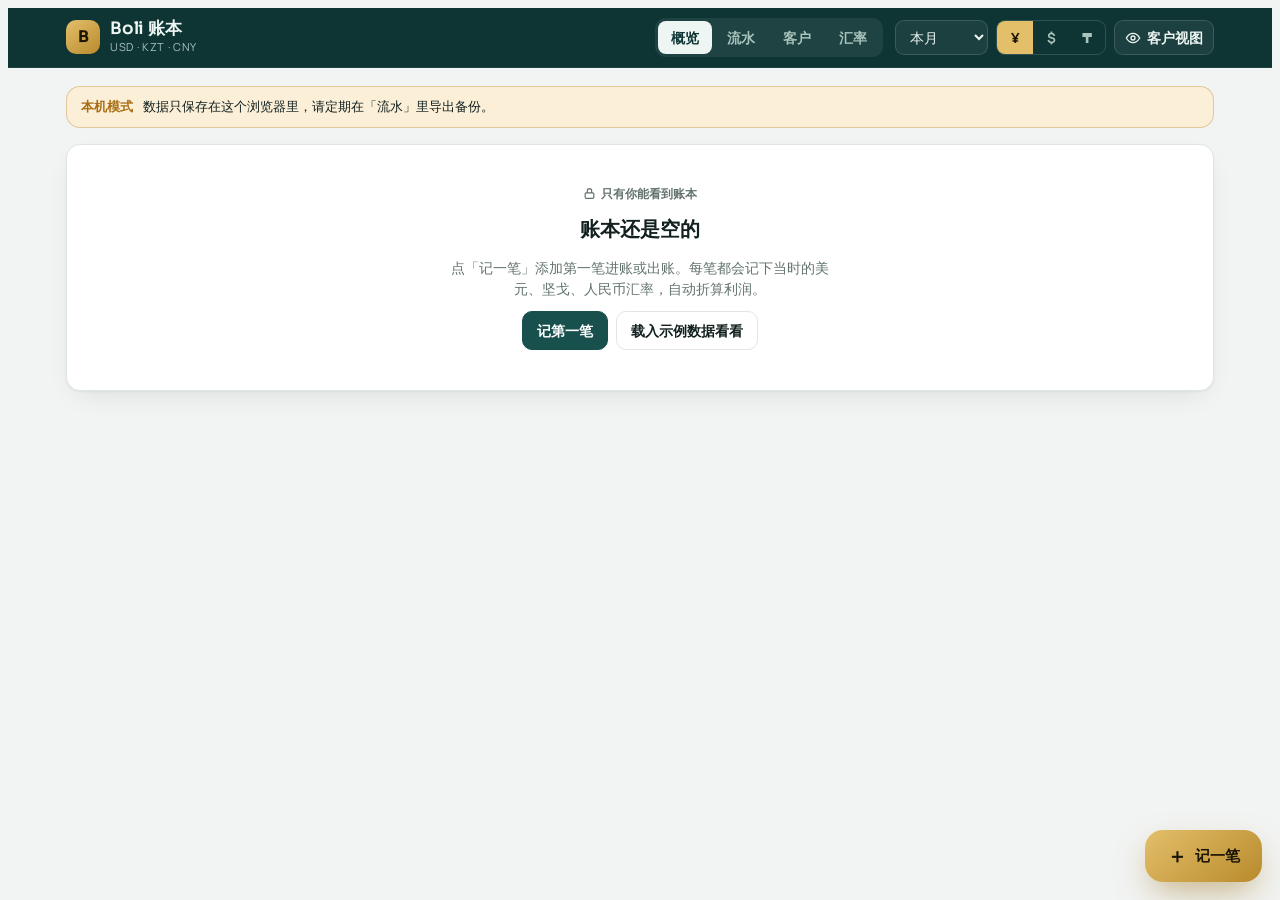
<file: claude-artifact.html>
<title>Boli 账本</title>
<meta name="claude:viewport-fit-sides" content="cover">
<link rel="preconnect" href="https://fonts.googleapis.com">
<link rel="stylesheet" href="https://fonts.googleapis.com/css2?family=Sora:wght@500;600;700&family=Manrope:wght@500;600;700;800&family=JetBrains+Mono:wght@400;500;600;700&display=swap">
<style id="css">
/* Layout: owner sees a ledger app (dark ornamented hero band + light working cards, tabs / bottom nav,
   slide-up entry sheet); everyone else sees a single public rate board built from the rates the owner published. */
:root{
  --bg:#f2f4f3; --panel:#ffffff; --panel-2:#f5f8f7; --line:#e0e6e4; --ink:#12201f; --muted:#63736f;
  --brand:#0e3534; --brand-2:#17504c; --band-ink:#eef6f3; --band-muted:#a9c3bd;
  --gold:#a87a1c; --gold-soft:#f5ead2; --gold-band:#e3bf6a;
  --accent:#17504c; --accent-ink:#ffffff; --accent-soft:#e0eeea;
  --in:#128060; --in-soft:#def3ea; --out:#c0442f; --out-soft:#fbe6e0; --warn:#a86d12; --warn-soft:#fbefd7;
  --usd:#2c7a43; --kzt:#0788ab; --cny:#c83a2a;
  --shadow:0 1px 2px rgba(18,32,31,.05),0 10px 30px -12px rgba(18,32,31,.14);
  --f-disp:"Sora","PingFang SC","Hiragino Sans GB","Microsoft YaHei",system-ui,sans-serif;
  --f-ui:"Manrope","PingFang SC","Hiragino Sans GB","Microsoft YaHei","Noto Sans SC",system-ui,sans-serif;
  --f-num:"JetBrains Mono","SFMono-Regular",Menlo,Consolas,monospace;
  --r:14px;
}
@media (prefers-color-scheme: dark){:root:not([data-theme="light"]){
  --bg:#0a1111; --panel:#111b1b; --panel-2:#162222; --line:#233231; --ink:#e7efed; --muted:#95a7a3;
  --brand:#0b2524; --brand-2:#12403c; --band-ink:#eef6f3; --band-muted:#94b3ac;
  --gold:#e2b95c; --gold-soft:#33291a; --gold-band:#e8c472;
  --accent:#5fc6b0; --accent-ink:#082120; --accent-soft:#183531;
  --in:#4fd0a0; --in-soft:#143528; --out:#f2836d; --out-soft:#3b211c; --warn:#e8b45a; --warn-soft:#382d18;
  --usd:#7fcf93; --kzt:#4fc8e8; --cny:#f38878;
  --shadow:0 1px 2px rgba(0,0,0,.35),0 10px 30px -12px rgba(0,0,0,.5); color-scheme:dark}}
:root[data-theme="dark"]{
  --bg:#0a1111; --panel:#111b1b; --panel-2:#162222; --line:#233231; --ink:#e7efed; --muted:#95a7a3;
  --brand:#0b2524; --brand-2:#12403c; --band-ink:#eef6f3; --band-muted:#94b3ac;
  --gold:#e2b95c; --gold-soft:#33291a; --gold-band:#e8c472;
  --accent:#5fc6b0; --accent-ink:#082120; --accent-soft:#183531;
  --in:#4fd0a0; --in-soft:#143528; --out:#f2836d; --out-soft:#3b211c; --warn:#e8b45a; --warn-soft:#382d18;
  --usd:#7fcf93; --kzt:#4fc8e8; --cny:#f38878;
  --shadow:0 1px 2px rgba(0,0,0,.35),0 10px 30px -12px rgba(0,0,0,.5); color-scheme:dark}

*{box-sizing:border-box}
[hidden]{display:none!important}
body{background:var(--bg);color:var(--ink);font-family:var(--f-ui);font-size:14px;line-height:1.5;-webkit-font-smoothing:antialiased}
button,input,select,textarea{font:inherit;color:inherit}
h1,h2,h3{font-family:var(--f-disp);text-wrap:balance}
.num{font-family:var(--f-num);font-variant-numeric:tabular-nums;letter-spacing:-.02em}
:focus-visible{outline:2px solid var(--gold);outline-offset:2px}
body::before{content:"";position:fixed;inset:0 0 auto;height:env(safe-area-inset-top,0px);z-index:10;background:var(--brand)}
.wrap{max-width:1180px;margin:0 auto;padding-left:max(16px,env(safe-area-inset-left,0px));padding-right:max(16px,env(safe-area-inset-right,0px))}

/* ornament: a quiet koshkar-muiz (ram's horn) tile on the dark bands */
.ornament{background-color:var(--brand);background-image:
  radial-gradient(120% 140% at 100% 0%,rgba(227,191,106,.16),transparent 55%),
  radial-gradient(90% 120% at 0% 100%,rgba(95,198,176,.14),transparent 60%),
  url("data:image/svg+xml,%3Csvg xmlns='http://www.w3.org/2000/svg' width='64' height='64' viewBox='0 0 64 64'%3E%3Cg fill='none' stroke='%23ffffff' stroke-opacity='.055' stroke-width='2' stroke-linecap='round'%3E%3Cpath d='M32 40V28c0-8-6-12-11-10-4 2-4 8 0 9 3 1 5-1 4-3'/%3E%3Cpath d='M32 28c0-8 6-12 11-10 4 2 4 8 0 9-3 1-5-1-4-3'/%3E%3Cpath d='M32 40c-4 6-10 8-14 6M32 40c4 6 10 8 14 6'/%3E%3C/g%3E%3C/svg%3E");
  color:var(--band-ink)}

/* top bar */
.top{position:sticky;top:env(safe-area-inset-top,0px);z-index:9;background:var(--brand);color:var(--band-ink);border-bottom:1px solid rgba(255,255,255,.08)}
.top-in{display:flex;gap:12px;align-items:center;flex-wrap:wrap;padding-block:10px}
.brand{display:flex;align-items:center;gap:10px;margin-right:auto;min-width:0}
.mark{width:34px;height:34px;border-radius:10px;background:linear-gradient(140deg,var(--gold-band),#b98a2c);color:#1d1606;display:grid;place-items:center;font-family:var(--f-disp);font-size:16px;font-weight:700;flex:none}
.brand b{font-family:var(--f-disp);font-size:17px;font-weight:600;letter-spacing:-.01em;display:block;line-height:1.2}
.brand small{display:block;font-size:11px;color:var(--band-muted);letter-spacing:.06em}
.tabs{display:flex;gap:2px;background:rgba(255,255,255,.07);border-radius:11px;padding:3px}
.tabs button{border:0;background:none;padding:6px 13px;border-radius:8px;cursor:pointer;color:var(--band-muted);font-weight:700}
.tabs button:hover{color:var(--band-ink)}
.tabs button[aria-selected="true"]{background:var(--band-ink);color:var(--brand)}
.ctrls{display:flex;gap:8px;align-items:center;flex-wrap:wrap}
.top select,.top input{border:1px solid rgba(255,255,255,.14);background:rgba(255,255,255,.06);color:var(--band-ink);border-radius:9px;padding:6px 10px;min-height:34px}
.top select option{color:#111;background:#fff}
.seg{display:inline-flex;border:1px solid rgba(255,255,255,.14);border-radius:9px;overflow:hidden}
.seg button{border:0;background:none;padding:6px 10px;cursor:pointer;color:var(--band-muted);font-weight:700;min-width:36px}
.seg button[aria-pressed="true"]{background:var(--gold-band);color:#1d1606}
.iconbtn{border:1px solid rgba(255,255,255,.14);background:rgba(255,255,255,.06);color:var(--band-ink);border-radius:9px;min-height:34px;padding:6px 10px;cursor:pointer;font-weight:700;display:inline-flex;gap:6px;align-items:center}
.iconbtn svg{width:16px;height:16px}

/* main */
main.wrap{padding-block:18px 120px;display:grid;gap:16px}
.banner{display:flex;gap:10px;align-items:center;flex-wrap:wrap;background:var(--warn-soft);border:1px solid color-mix(in srgb,var(--warn) 30%,transparent);padding:10px 14px;border-radius:var(--r);font-size:13px}
.banner b{color:var(--warn)}
.banner.info{background:var(--accent-soft);border-color:color-mix(in srgb,var(--accent) 30%,transparent)}
.banner.info b{color:var(--accent)}
.card{background:var(--panel);border:1px solid var(--line);border-radius:var(--r);padding:18px;min-width:0;box-shadow:var(--shadow)}
.card h2{margin:0 0 14px;font-size:15px;font-weight:600;display:flex;align-items:center;gap:8px;justify-content:space-between;flex-wrap:wrap}
.card h2 .hint{font-family:var(--f-ui);font-weight:500;font-size:12px;color:var(--muted)}
.eyebrow{font-size:11px;font-weight:800;letter-spacing:.12em;text-transform:uppercase;color:var(--muted)}
.grid{display:grid;gap:16px}
.g-2{grid-template-columns:minmax(0,1.6fr) minmax(0,1fr)}
.g-3{grid-template-columns:repeat(3,minmax(0,1fr))}
@media (max-width:900px){.g-2,.g-3{grid-template-columns:minmax(0,1fr)}}

/* dashboard hero */
.hero{border-radius:20px;padding:22px;display:grid;grid-template-columns:minmax(0,1.2fr) minmax(0,1fr);gap:22px;box-shadow:var(--shadow);overflow:hidden}
@media (max-width:820px){.hero{grid-template-columns:minmax(0,1fr);padding:18px}}
.hero .eyebrow{color:var(--band-muted)}
.hero .big{font-family:var(--f-num);font-variant-numeric:tabular-nums;font-weight:600;font-size:clamp(30px,5vw,46px);line-height:1.05;letter-spacing:-.03em;margin:6px 0 8px;overflow-wrap:anywhere}
.hero .sub{color:var(--band-muted);font-size:13px;display:flex;gap:8px 14px;flex-wrap:wrap}
.hero .sub b{color:var(--gold-band);font-weight:700}
.hstats{display:grid;grid-template-columns:repeat(2,minmax(0,1fr));gap:10px;align-content:center}
.hstat{background:rgba(255,255,255,.06);border:1px solid rgba(255,255,255,.08);border-radius:12px;padding:12px;min-width:0}
.hstat small{display:block;font-size:11px;color:var(--band-muted);font-weight:700;letter-spacing:.04em}
.hstat .v{font-family:var(--f-num);font-variant-numeric:tabular-nums;font-weight:600;font-size:clamp(15px,2vw,19px);overflow-wrap:anywhere}
.hstat .v.in{color:#7fe0b8} .hstat .v.out{color:#ffa595}
.hstat .t{font-size:11px;color:var(--band-muted)}
.spark{display:block;width:100%;height:56px;margin-top:6px}

.chip{display:inline-flex;align-items:center;gap:4px;font-size:11px;font-weight:800;padding:2px 8px;border-radius:999px;letter-spacing:.03em;white-space:nowrap}
.c-USD{color:var(--usd);background:color-mix(in srgb,var(--usd) 13%,transparent)}
.c-KZT{color:var(--kzt);background:color-mix(in srgb,var(--kzt) 13%,transparent)}
.c-CNY{color:var(--cny);background:color-mix(in srgb,var(--cny) 13%,transparent)}
.st-pending{color:var(--warn);background:var(--warn-soft)}
.t-in{color:var(--in);background:var(--in-soft)} .t-out{color:var(--out);background:var(--out-soft)} .t-fx{color:var(--gold);background:var(--gold-soft)}

.bal{display:grid;gap:10px}
.bal-row{display:grid;grid-template-columns:auto minmax(0,1fr) auto;gap:12px;align-items:center;padding:11px 12px;border-radius:12px;background:var(--panel-2)}
.bal-row .sym{width:36px;height:36px;border-radius:10px;display:grid;place-items:center;font-weight:700;font-size:17px}
.bal-row .amt{font-family:var(--f-num);font-variant-numeric:tabular-nums;font-weight:600;font-size:16px;text-align:right;white-space:nowrap}
.bal-row .nm{font-size:12px;color:var(--muted)}
.bal-row.total{background:var(--gold-soft)}
.bal-row.total .sym{background:var(--gold);color:var(--panel)}

.hbar{display:grid;gap:10px}
.hbar-row{display:grid;grid-template-columns:minmax(0,7.5em) minmax(0,1fr) auto;gap:10px;align-items:center;font-size:13px}
.hbar-row .lab{overflow:hidden;text-overflow:ellipsis;white-space:nowrap}
.hbar-track{height:8px;border-radius:6px;background:var(--panel-2);overflow:hidden}
.hbar-fill{height:100%;border-radius:6px}
.empty-note{color:var(--muted);font-size:13px;padding:8px 0}
.chart-wrap{overflow-x:auto}
.chart-wrap svg{display:block;width:100%;min-width:520px;height:auto}
.legend{display:flex;gap:14px;font-size:12px;color:var(--muted);flex-wrap:wrap;margin-top:6px}
.legend i{display:inline-block;width:10px;height:10px;border-radius:3px;margin-right:5px;vertical-align:-1px}

/* ledger */
.filters{display:flex;flex-wrap:wrap;gap:8px;align-items:center}
.filters .grow{flex:1 1 200px;min-width:0}
.pill{border:1px solid var(--line);background:var(--panel-2);border-radius:9px;padding:7px 10px;min-height:36px}
.sumbar{display:flex;flex-wrap:wrap;gap:8px 20px;font-size:13px;color:var(--muted);padding:11px 14px;background:var(--panel-2);border-radius:11px}
.sumbar b{font-family:var(--f-num);font-weight:600;color:var(--ink)}
.rows{display:grid}
.row{display:grid;grid-template-columns:92px minmax(0,1fr) auto auto;gap:12px;align-items:center;padding:12px 6px;border-bottom:1px solid var(--line);cursor:pointer;border-radius:8px}
.row:hover{background:var(--panel-2)}
.row:last-child{border-bottom:0}
.row .d{font-family:var(--f-num);font-size:12px;color:var(--muted)}
.row .who{min-width:0}
.row .who b{display:block;white-space:nowrap;overflow:hidden;text-overflow:ellipsis;font-weight:800}
.row .who span{font-size:12px;color:var(--muted);display:flex;gap:6px;flex-wrap:wrap;align-items:center}
.row .amt{text-align:right;font-family:var(--f-num);font-variant-numeric:tabular-nums;font-weight:600;white-space:nowrap}
.row .amt small{display:block;font-weight:400;font-size:11px;color:var(--muted)}
.row .conv{text-align:right;font-family:var(--f-num);font-size:13px;color:var(--muted);white-space:nowrap;min-width:96px}
.pos{color:var(--in)} .neg{color:var(--out)}
@media (max-width:620px){.row{grid-template-columns:minmax(0,1fr) auto}.row .d{grid-column:1/-1;margin-bottom:-6px}.row .conv{display:none}}

/* clients */
.clients{display:grid;grid-template-columns:repeat(auto-fill,minmax(270px,1fr));gap:14px}
.client{display:grid;gap:12px;cursor:pointer;transition:border-color .15s,transform .15s}
.client:hover{border-color:var(--gold);transform:translateY(-1px)}
.client .hd{display:flex;gap:10px;align-items:center}
.avatar{width:40px;height:40px;border-radius:12px;display:grid;place-items:center;font-family:var(--f-disp);font-weight:700;background:var(--accent-soft);color:var(--accent);flex:none}
.client .hd b{font-size:15px;display:block;overflow:hidden;text-overflow:ellipsis;white-space:nowrap}
.client .hd span{font-size:12px;color:var(--muted)}
.client .figs{display:grid;grid-template-columns:repeat(3,minmax(0,1fr));gap:6px}
.client .figs div{background:var(--panel-2);border-radius:9px;padding:7px 9px;min-width:0}
.client .figs small{display:block;font-size:11px;color:var(--muted)}
.client .figs .num{font-size:13px;font-weight:600;overflow-wrap:anywhere}
.margin-bar{height:6px;border-radius:4px;background:var(--out-soft);overflow:hidden}
.margin-bar i{display:block;height:100%;background:var(--in)}
.client .ft{display:flex;justify-content:space-between;align-items:center;gap:8px;font-size:12px;color:var(--muted)}

/* buttons */
.btn{border:1px solid var(--line);background:var(--panel);border-radius:10px;padding:8px 14px;cursor:pointer;font-weight:800;min-height:38px;display:inline-flex;align-items:center;gap:6px;justify-content:center}
.btn:hover{border-color:var(--accent)}
.btn.primary{background:var(--accent);color:var(--accent-ink);border-color:var(--accent)}
.btn.gold{background:var(--gold);color:var(--panel);border-color:var(--gold)}
.btn.danger{color:var(--out);border-color:color-mix(in srgb,var(--out) 40%,transparent)}
.btn.danger.armed{background:var(--out);color:#fff}
.btn.ghost{border-color:transparent;background:none;box-shadow:none}
.btn[disabled]{opacity:.5;cursor:not-allowed}
.fab{position:fixed;right:calc(18px + env(safe-area-inset-right,0px));bottom:calc(18px + env(safe-area-inset-bottom,0px));z-index:8;border:0;border-radius:18px;padding:15px 22px;background:linear-gradient(140deg,var(--gold-band),#b98a2c);color:#1d1606;font-weight:800;font-size:15px;box-shadow:0 14px 34px -8px rgba(152,110,24,.55);cursor:pointer;display:flex;gap:8px;align-items:center}
.bnav{display:none;position:fixed;left:0;right:0;bottom:0;z-index:8;background:var(--panel);border-top:1px solid var(--line);grid-template-columns:repeat(4,1fr);padding-bottom:env(safe-area-inset-bottom,0px);padding-left:env(safe-area-inset-left,0px);padding-right:env(safe-area-inset-right,0px)}
.bnav button{border:0;background:none;padding:10px 0 12px;font-weight:800;font-size:11px;color:var(--muted);display:grid;gap:3px;justify-items:center;cursor:pointer}
.bnav button svg{width:21px;height:21px}
.bnav button[aria-selected="true"]{color:var(--accent)}
@media (max-width:760px){.tabs{display:none}.bnav{display:grid}.fab{bottom:calc(80px + env(safe-area-inset-bottom,0px))}main.wrap{padding-bottom:170px}.hide-sm{display:none}}

/* sheet */
.scrim{position:fixed;inset:0;background:rgba(6,16,15,.5);z-index:20;display:grid;place-items:end center;backdrop-filter:blur(2px)}
@media (min-width:761px){.scrim{place-items:center}}
.sheet{background:var(--panel);width:min(660px,100%);max-height:92vh;overflow:auto;border-radius:22px 22px 0 0;padding:18px max(16px,env(safe-area-inset-right,0px)) calc(18px + env(safe-area-inset-bottom,0px)) max(16px,env(safe-area-inset-left,0px));display:grid;gap:14px}
@media (min-width:761px){.sheet{border-radius:22px;padding:24px}}
.sheet h3{margin:0;font-size:19px;display:flex;justify-content:space-between;align-items:center}
.fgrid{display:grid;grid-template-columns:repeat(2,minmax(0,1fr));gap:12px}
.fgrid .full{grid-column:1/-1}
@media (max-width:460px){.fgrid{grid-template-columns:minmax(0,1fr)}}
.field{display:grid;gap:5px;min-width:0}
.field label{font-size:12px;font-weight:800;color:var(--muted);letter-spacing:.02em}
.field input,.field select,.field textarea{border:1px solid var(--line);background:var(--panel-2);border-radius:10px;padding:10px 12px;width:100%;min-width:0}
.field input.big{font-family:var(--f-num);font-size:21px;font-weight:600}
.typeseg{display:grid;grid-template-columns:repeat(3,1fr);gap:6px;background:var(--panel-2);padding:4px;border-radius:13px}
.typeseg button{border:0;background:none;border-radius:10px;padding:10px;font-weight:800;cursor:pointer;color:var(--muted)}
.typeseg button[data-t="in"][aria-pressed="true"]{background:var(--in);color:#fff}
.typeseg button[data-t="out"][aria-pressed="true"]{background:var(--out);color:#fff}
.typeseg button[data-t="fx"][aria-pressed="true"]{background:var(--gold);color:var(--panel)}
.curseg{display:grid;grid-template-columns:repeat(3,1fr);gap:6px}
.curseg button{border:1px solid var(--line);background:var(--panel-2);border-radius:10px;padding:9px 6px;font-weight:700;cursor:pointer}
.curseg button[aria-pressed="true"]{border-color:var(--ink);background:var(--panel);box-shadow:inset 0 0 0 1px var(--ink)}
.curseg button[disabled]{opacity:.35;cursor:not-allowed}
.calc{background:var(--panel-2);border:1px dashed var(--line);border-radius:12px;padding:12px 14px;display:grid;gap:6px;font-size:13px}
.calc .r{display:flex;justify-content:space-between;gap:10px;flex-wrap:wrap}
.calc .r b{font-family:var(--f-num);font-weight:600}
.calc .hl{font-size:15px}
.sheet-actions{display:flex;gap:8px;justify-content:space-between;flex-wrap:wrap}
.sheet-actions .right{display:flex;gap:8px;margin-left:auto}
.err{color:var(--out);font-size:13px}

/* rates admin */
.pubgrid{display:grid;grid-template-columns:repeat(auto-fit,minmax(220px,1fr));gap:12px}
.pubpair{border:1px solid var(--line);border-radius:12px;padding:12px;display:grid;gap:8px;background:var(--panel-2)}
.pubpair .top-row{display:flex;justify-content:space-between;align-items:center;gap:8px}
.pubpair input.rate{border:1px solid var(--line);background:var(--panel);border-radius:9px;padding:9px 11px;font-family:var(--f-num);font-size:19px;font-weight:600;width:100%}
.pubpair .field input{background:var(--panel)}
.pubpair .meta{font-size:12px;color:var(--muted);display:flex;justify-content:space-between;gap:8px;flex-wrap:wrap}
.spread-pos{color:var(--in);font-weight:800} .spread-neg{color:var(--out);font-weight:800}
.toggle{display:inline-flex;gap:6px;align-items:center;font-size:12px;font-weight:700;color:var(--muted);cursor:pointer}
.rate-big{display:grid;grid-template-columns:repeat(auto-fit,minmax(200px,1fr));gap:12px}
.rate-box{background:var(--panel-2);border-radius:12px;padding:12px;display:grid;gap:6px}
.rate-box label{font-size:12px;font-weight:800;color:var(--muted)}
.rate-box input{border:1px solid var(--line);background:var(--panel);border-radius:9px;padding:9px 11px;font-family:var(--f-num);font-size:19px;font-weight:600;width:100%}
.matrix{width:100%;border-collapse:collapse;font-size:13px}
.matrix th,.matrix td{padding:9px 10px;border-bottom:1px solid var(--line);text-align:right;white-space:nowrap}
.matrix th{font-size:12px;color:var(--muted);font-weight:800}
.matrix th:first-child,.matrix td:first-child{text-align:left}
.matrix td{font-family:var(--f-num)}
.table-wrap{overflow-x:auto}
.lock{display:inline-flex;align-items:center;gap:5px;font-size:12px;font-weight:700;color:var(--muted)}
.lock svg{width:13px;height:13px}

.toast{position:fixed;left:50%;transform:translateX(-50%);bottom:calc(96px + env(safe-area-inset-bottom,0px));background:var(--ink);color:var(--bg);padding:10px 16px;border-radius:11px;font-weight:800;z-index:30;font-size:13px;max-width:calc(100% - 32px)}
.loading{padding:60px 0;text-align:center;color:var(--muted)}
.emptystate{text-align:center;padding:40px 16px;display:grid;gap:12px;justify-items:center}
.emptystate h3{margin:0;font-size:20px}
.emptystate p{margin:0;color:var(--muted);max-width:44ch}

/* ===== public rate board ===== */
.pub-hero{margin-top:calc(-1 * env(safe-area-inset-top,0px));padding-top:calc(env(safe-area-inset-top,0px) + 28px);padding-bottom:84px}
.pub-hero .wrap{display:grid;gap:18px;max-width:880px}
.pub-head{display:flex;gap:12px;align-items:center;justify-content:space-between;flex-wrap:wrap}
.pub-head .brand b{font-size:19px}
.langs{display:inline-flex;border:1px solid rgba(255,255,255,.18);border-radius:10px;overflow:hidden}
.langs button{border:0;background:none;color:var(--band-muted);padding:6px 12px;font-weight:800;cursor:pointer}
.langs button[aria-pressed="true"]{background:var(--band-ink);color:var(--brand)}
.pub-title{display:grid;gap:6px}
.pub-title h1{margin:0;font-size:clamp(28px,6vw,44px);font-weight:600;letter-spacing:-.02em;line-height:1.1}
.pub-title p{margin:0;color:var(--band-muted)}
.pub-title .stamp{display:inline-flex;gap:8px;align-items:center;font-family:var(--f-num);font-size:13px;color:var(--gold-band)}
.pub-title .stamp i{width:8px;height:8px;border-radius:50%;background:var(--gold-band);box-shadow:0 0 0 4px rgba(227,191,106,.2)}
.pub-body{max-width:880px;margin:-60px auto 0;padding-left:max(16px,env(safe-area-inset-left,0px));padding-right:max(16px,env(safe-area-inset-right,0px));padding-bottom:40px;display:grid;gap:16px;position:relative}
.board{display:grid;gap:12px;grid-template-columns:repeat(auto-fit,minmax(240px,1fr))}
.quote{background:var(--panel);border:1px solid var(--line);border-radius:18px;padding:18px;box-shadow:var(--shadow);display:grid;gap:10px;min-width:0}
.quote .pair{display:flex;align-items:center;gap:8px;font-weight:800;font-size:13px}
.quote .pair .arrow{color:var(--muted)}
.quote .val{font-family:var(--f-num);font-variant-numeric:tabular-nums;font-size:clamp(28px,5vw,36px);font-weight:600;letter-spacing:-.03em;line-height:1;overflow-wrap:anywhere}
.quote .val small{font-size:15px;color:var(--muted);font-weight:500;margin-left:6px;letter-spacing:0}
.quote .inv{font-size:12px;color:var(--muted);font-family:var(--f-num)}
.quote .bs{display:grid;grid-template-columns:1fr 1fr;gap:8px}
.quote .bs div{background:var(--panel-2);border-radius:10px;padding:8px 10px}
.quote .bs small{display:block;font-size:11px;color:var(--muted);font-weight:800;letter-spacing:.04em}
.quote .bs b{font-family:var(--f-num);font-size:18px;font-weight:600}
.conv-card{display:grid;gap:14px}
.conv-row{display:grid;grid-template-columns:minmax(0,1fr) auto;gap:8px}
.conv-row input{border:1px solid var(--line);background:var(--panel-2);border-radius:12px;padding:12px 14px;font-family:var(--f-num);font-size:24px;font-weight:600;width:100%;min-width:0}
.conv-row select{border:1px solid var(--line);background:var(--panel-2);border-radius:12px;padding:0 12px;font-weight:800}
.conv-out{display:grid;gap:8px}
.conv-out div{display:flex;justify-content:space-between;gap:10px;align-items:baseline;padding:12px 14px;border-radius:12px;background:var(--panel-2);flex-wrap:wrap}
.conv-out b{font-family:var(--f-num);font-size:20px;font-weight:600;overflow-wrap:anywhere}
.notice{background:var(--gold-soft);border-radius:14px;padding:14px 16px;white-space:pre-wrap}
.contact{display:flex;gap:10px;align-items:center;justify-content:space-between;flex-wrap:wrap}
.contact .val{font-family:var(--f-num);font-weight:600;font-size:16px;user-select:all}
.disclaimer{color:var(--muted);font-size:12px;text-align:center}
.preview-bar{position:sticky;top:env(safe-area-inset-top,0px);z-index:9;background:var(--gold-band);color:#1d1606;font-weight:800;font-size:13px}
.preview-bar .wrap{display:flex;gap:10px;align-items:center;justify-content:space-between;padding-block:8px;flex-wrap:wrap}
@media (prefers-reduced-motion:no-preference){.sheet{animation:up .22s ease-out}@keyframes up{from{transform:translateY(24px);opacity:.4}}.quote,.hero{animation:fade .35s ease-out}@keyframes fade{from{opacity:.6;transform:translateY(4px)}}}
</style>
<div id="root"><div class="loading">正在打开… / Загрузка…</div></div>
<script type="application/json" id="pub">{"company":"Boli","contact":"","notice":"","updated":"","published":false,"pairs":[{"b":"USD","q":"KZT","r":505,"buy":"","sell":"","on":true},{"b":"USD","q":"CNY","r":7.1,"buy":"","sell":"","on":true},{"b":"CNY","q":"KZT","r":71,"buy":"","sell":"","on":true}]}</script>
<script id="app">
(function(){
"use strict";
const CURS=["CNY","USD","KZT"];
const SYM={CNY:"¥",USD:"$",KZT:"₸"};
const CNAME={CNY:"人民币",USD:"美元",KZT:"坚戈"};
const CATS={in:["货款","服务费","佣金","退款","其他收入"],out:["采购成本","运费物流","关税清关","佣金提成","工资","房租办公","银行手续费","其他支出"],fx:["换汇"]};
const DEFAULT_SETTINGS={rates:{CNY:7.10,KZT:505},updated:""};
const SKELETON_HEAD='<!doctype html><html><head><meta charset=utf8><meta name=viewport content="width=device-width,initial-scale=1,viewport-fit=cover"><style>:root{color-scheme:light;box-sizing:border-box;padding-top:env(safe-area-inset-top,0px);padding-bottom:env(safe-area-inset-bottom,0px)}html{scroll-padding-top:env(safe-area-inset-top,0px)}body{margin:0;padding:0;font:14px -apple-system,BlinkMacSystemFont,sans-serif;background:#fff;color:#000}img{max-width:100%}[hidden]:not([hidden=until-found i]){display:none!important}</style></head><body>';

let PUB;try{PUB=JSON.parse(document.getElementById("pub").textContent)}catch(e){PUB={company:"Boli",pairs:[],published:false}}
const S={role:"loading",mode:"loading",txns:new Map(),clients:new Map(),settings:{...DEFAULT_SETTINGS,rates:{...DEFAULT_SETTINGS.rates}},
  view:"dash",disp:"CNY",period:"month",from:"",to:"",lf:{q:"",type:"",cur:"",client:"",cat:"",status:""},ready:{t:false,c:false,s:false},stale:false,
  preview:false,lang:"zh",draft:null,canPublish:false};
let db=null,downloads=null,artifactApi=null;

/* ---------- utils ---------- */
const $=s=>document.querySelector(s);
const esc=v=>String(v??"").replace(/[&<>"']/g,c=>({"&":"&amp;","<":"&lt;",">":"&gt;",'"':"&quot;","'":"&#39;"}[c]));
const pad=n=>String(n).padStart(2,"0");
const isoD=x=>x.getFullYear()+"-"+pad(x.getMonth()+1)+"-"+pad(x.getDate());
const today=()=>isoD(new Date());
const num=v=>{const n=parseFloat(String(v??"").replace(/[,\s]/g,""));return isFinite(n)?n:0};
function fmt(n,cur,opts={}){
  const dec=opts.dec??(cur==="KZT"?0:2);
  const s=Math.abs(n).toLocaleString("en-US",{minimumFractionDigits:dec,maximumFractionDigits:dec});
  return (n<0?"−":(opts.plus&&n>0?"+":""))+(cur?SYM[cur]:"")+s;
}
function compact(n,cur){
  const a=Math.abs(n);let v=n,u="";
  if(a>=1e8){v=n/1e8;u="亿"}else if(a>=1e4){v=n/1e4;u="万"}
  return (n<0?"−":"")+SYM[cur]+Math.abs(v).toLocaleString("en-US",{maximumFractionDigits:u?2:0})+u;
}
const rfmt=(n,d=4)=>(+n).toLocaleString("en-US",{maximumFractionDigits:d});
function sig(n){const a=Math.abs(n);return rfmt(n,a>=100?2:a>=1?4:a>=0.01?5:7)}
function plain(n){const a=Math.abs(n);return String(+n.toFixed(a>=100?2:a>=1?4:a>=0.01?5:7))}
function toast(msg){const t=document.createElement("div");t.className="toast";t.textContent=msg;document.body.appendChild(t);setTimeout(()=>t.remove(),2400)}
function uid(){return Date.now().toString(36)+Math.random().toString(36).slice(2,8)}
const ICON={
  eye:'<svg viewBox="0 0 24 24" width="16" height="16" fill="none" stroke="currentColor" stroke-width="2"><path d="M2 12s4-7 10-7 10 7 10 7-4 7-10 7S2 12 2 12z"/><circle cx="12" cy="12" r="3"/></svg>',
  lock:'<svg viewBox="0 0 24 24" fill="none" stroke="currentColor" stroke-width="2.2"><rect x="4" y="11" width="16" height="10" rx="2"/><path d="M8 11V7a4 4 0 0 1 8 0v4"/></svg>',
  dash:'<svg viewBox="0 0 24 24" fill="none" stroke="currentColor" stroke-width="2"><path d="M4 20V10M10 20V4M16 20v-7M22 20H2"/></svg>',
  ledger:'<svg viewBox="0 0 24 24" fill="none" stroke="currentColor" stroke-width="2"><path d="M8 6h13M8 12h13M8 18h13M3 6h.01M3 12h.01M3 18h.01"/></svg>',
  clients:'<svg viewBox="0 0 24 24" fill="none" stroke="currentColor" stroke-width="2"><circle cx="9" cy="8" r="4"/><path d="M2 21c0-4 3-6 7-6s7 2 7 6M17 11a3 3 0 1 0 0-6M22 21c0-3-2-5-5-5.5"/></svg>',
  rates:'<svg viewBox="0 0 24 24" fill="none" stroke="currentColor" stroke-width="2"><path d="M4 8h14l-4-4M20 16H6l4 4"/></svg>'
};

/* rates on a transaction are "units per 1 USD" */
function rateOf(rates,c){return c==="USD"?1:num(rates&&rates[c])||num(S.settings.rates[c])||1}
function conv(amount,from,to,rates){return amount/rateOf(rates,from)*rateOf(rates,to)}
function crossRate(rates,a,b){return rateOf(rates,b)/rateOf(rates,a)}
function txValue(t,D){
  const r=t.rates,a=num(t.amount),f=num(t.fee);
  if(t.type==="in") return {inc:conv(a-f,t.currency,D,r),exp:0,fx:0};
  if(t.type==="out") return {inc:0,exp:conv(a+f,t.currency,D,r),fx:0};
  return {inc:0,exp:0,fx:conv(num(t.toAmount),t.toCurrency,D,r)-conv(a+f,t.currency,D,r)};
}

/* ---------- storage (owner only) ---------- */
const LS_KEY="boli-ledger-v1";
function lsLoad(){try{const raw=localStorage.getItem(LS_KEY);if(!raw)return;const o=JSON.parse(raw);
  (o.txns||[]).forEach(t=>S.txns.set(t.id,t));(o.clients||[]).forEach(c=>S.clients.set(c.id,c));if(o.settings)S.settings=o.settings}catch(e){}}
function lsSave(){try{localStorage.setItem(LS_KEY,JSON.stringify({txns:[...S.txns.values()],clients:[...S.clients.values()],settings:S.settings}))}catch(e){}}
function strip(o){const c={...o};delete c.id;return c}
async function saveTxn(t){if(!t.id)t.id=db?db.collection("txns").doc().id:uid();if(db){await db.collection("txns").doc(t.id).set(strip(t))}else{S.txns.set(t.id,t);lsSave();render()}}
async function delTxn(id){if(db){await db.collection("txns").doc(id).delete()}else{S.txns.delete(id);lsSave();render()}}
async function saveClient(c){if(!c.id)c.id=db?db.collection("clients").doc().id:uid();if(db){await db.collection("clients").doc(c.id).set(strip(c))}else{S.clients.set(c.id,c);lsSave();render()}}
async function delClient(id){if(db){await db.collection("clients").doc(id).delete()}else{S.clients.delete(id);lsSave();render()}}
async function saveSettings(){if(db){await db.doc("settings/main").set(S.settings)}else{lsSave();render()}}
function dbErr(e){toast(e&&e.code==="quota_exceeded"?"存储已满，请删除部分旧记录后再试":e&&e.code==="invalid_argument"?"你没有修改这个账本的权限":"保存失败，请稍后重试")}

/* ---------- boot: decide who is viewing ---------- */
function localStorageHas(k){try{return localStorage.getItem(k)!==null}catch(e){return false}}
function savePrefs(){try{localStorage.setItem("boli-prefs",JSON.stringify({disp:S.disp,period:S.period,view:S.view,lang:S.lang}))}catch(e){}}
async function boot(){
  const hadPrefs=localStorageHas("boli-prefs");
  try{const p=localStorage.getItem("boli-prefs");if(p){const o=JSON.parse(p);if(CURS.includes(o.disp))S.disp=o.disp;if(o.period)S.period=o.period;if(o.view)S.view=o.view;if(o.lang)S.lang=o.lang}}catch(e){}
  if(!hadPrefs&&/^(ru|kk|ky|uz|be|uk)/i.test(navigator.language||""))S.lang="ru";
  const h=location.hash.slice(1);if(["dash","ledger","clients","rates"].includes(h))S.view=h;
  const hasClaude=!!(window.claude&&typeof window.claude.use==="function");
  if(!hasClaude){S.role="owner";S.mode="local";lsLoad();S.ready={t:true,c:true,s:true};render();return}
  let user=null;try{user=await claude.use("user")}catch(e){}
  let owner=false;try{owner=user?!!(await user.isOwner()):false}catch(e){}
  if(!owner){S.role="client";render();return}
  S.role="owner";
  try{[db,downloads,artifactApi]=await Promise.all([claude.use("db"),claude.use("downloads").catch(()=>null),claude.use("artifact").catch(()=>null)])}catch(e){}
  S.canPublish=!!artifactApi;
  if(!db){S.mode="local";lsLoad();S.ready={t:true,c:true,s:true};render();return}
  S.mode="db";render();
  const timer=setTimeout(()=>{S.stale=true;S.ready={t:true,c:true,s:true};render()},10000);
  const done=()=>{if(S.ready.t&&S.ready.c&&S.ready.s){clearTimeout(timer);S.stale=false}render()};
  db.collection("txns").onSnapshot(snap=>{S.txns=new Map(snap.docs.map(d=>[d.id,{id:d.id,...d.data()}]));if(!snap.metadata.fromCache)S.ready.t=true;done()},()=>{S.ready.t=true;done()});
  db.collection("clients").onSnapshot(snap=>{S.clients=new Map(snap.docs.map(d=>[d.id,{id:d.id,...d.data()}]));if(!snap.metadata.fromCache)S.ready.c=true;done()},()=>{S.ready.c=true;done()});
  db.doc("settings/main").onSnapshot(s=>{if(s.exists){const d=s.data();S.settings={...DEFAULT_SETTINGS,...d,rates:{...DEFAULT_SETTINGS.rates,...(d.rates||{})}}}if(!s.metadata.fromCache)S.ready.s=true;done()},()=>{S.ready.s=true;done()});
}

/* ---------- period & totals ---------- */
function periodRange(){
  const d=new Date(),y=d.getFullYear(),m=d.getMonth();
  switch(S.period){
    case "month":return [isoD(new Date(y,m,1)),isoD(new Date(y,m+1,0)),"本月"];
    case "lastmonth":return [isoD(new Date(y,m-1,1)),isoD(new Date(y,m,0)),"上月"];
    case "quarter":return [isoD(new Date(y,m-2,1)),isoD(new Date(y,m+1,0)),"近3个月"];
    case "year":return [y+"-01-01",y+"-12-31","今年"];
    case "custom":return [S.from||"0000-01-01",S.to||"9999-12-31",(S.from||"…")+" 至 "+(S.to||"…")];
    default:return ["0000-01-01","9999-12-31","全部"];
  }
}
const allTx=()=>[...S.txns.values()].sort((a,b)=>(b.date||"").localeCompare(a.date||"")||(b.createdAt||0)-(a.createdAt||0));
function inPeriod(t){const [a,b]=periodRange();return t.date>=a&&t.date<=b}
function totals(list,D){
  let inc=0,exp=0,fx=0,recv=0,pay=0;
  for(const t of list){const v=txValue(t,D);inc+=v.inc;exp+=v.exp;fx+=v.fx;if(t.status==="pending"){if(t.type==="in")recv+=v.inc;if(t.type==="out")pay+=v.exp}}
  return {inc,exp,fx,profit:inc-exp+fx,recv,pay,count:list.length};
}
function balances(list){
  const b={CNY:0,USD:0,KZT:0};
  for(const t of list){if(t.status==="pending")continue;const a=num(t.amount),f=num(t.fee);
    if(t.type==="in")b[t.currency]+=a-f;else if(t.type==="out")b[t.currency]-=a+f;else{b[t.currency]-=a+f;b[t.toCurrency]+=num(t.toAmount)}}
  return b;
}
function clientNames(){
  const set=new Map();for(const c of S.clients.values())if(c.name)set.set(c.name,c);
  for(const t of S.txns.values())if(t.client&&!set.has(t.client))set.set(t.client,null);
  return [...set.keys()].sort((a,b)=>a.localeCompare(b,"zh"));
}

/* ---------- shells ---------- */
function ownerShell(){
  return `<header class="top"><div class="wrap top-in">
    <div class="brand"><span class="mark">B</span><div><b>Boli 账本</b><small>USD · KZT · CNY</small></div></div>
    <nav class="tabs" role="tablist">${[["dash","概览"],["ledger","流水"],["clients","客户"],["rates","汇率"]].map(([k,l])=>`<button type="button" role="tab" data-v="${k}" aria-selected="${S.view===k}">${l}</button>`).join("")}</nav>
    <div class="ctrls">
      <select id="period" aria-label="统计期间">${[["month","本月"],["lastmonth","上月"],["quarter","近3个月"],["year","今年"],["all","全部"],["custom","自定义…"]].map(([k,l])=>`<option value="${k}"${S.period===k?" selected":""}>${l}</option>`).join("")}</select>
      <span class="ctrls" id="customRange" ${S.period==="custom"?"":"hidden"}><input type="date" id="from" aria-label="开始日期" value="${esc(S.from)}"><input type="date" id="to" aria-label="结束日期" value="${esc(S.to)}"></span>
      <div class="seg" id="dispCur" aria-label="折算币种">${CURS.map(c=>`<button type="button" data-c="${c}" aria-pressed="${S.disp===c}" title="按${CNAME[c]}折算">${SYM[c]}</button>`).join("")}</div>
      <button class="iconbtn" type="button" id="toPreview" title="看看客户打开链接时看到的页面">${ICON.eye}<span class="hide-sm">客户视图</span></button>
    </div>
  </div></header>
  <main class="wrap" id="main"></main>
  <button class="fab" id="fab" type="button"><span style="font-size:20px;line-height:1">＋</span>记一笔</button>
  <nav class="bnav">${[["dash","概览"],["ledger","流水"],["clients","客户"],["rates","汇率"]].map(([k,l])=>`<button type="button" data-v="${k}" aria-selected="${S.view===k}">${ICON[k]}${l}</button>`).join("")}</nav>
  <div id="modal"></div>`;
}
let shellRole=null;
function render(){
  const root=$("#root");
  if(S.role==="loading")return;
  if(S.role==="client"||S.preview){shellRole="client";root.innerHTML=publicPage(S.preview?previewPub():PUB,S.preview);bindPublic();return}
  if(shellRole!=="owner"||!$("#main")){shellRole="owner";root.innerHTML=ownerShell();bindShell()}
  else{
    document.querySelectorAll(".tabs button,.bnav button").forEach(b=>b.setAttribute("aria-selected",String(b.dataset.v===S.view)));
    document.querySelectorAll("#dispCur button").forEach(b=>b.setAttribute("aria-pressed",String(b.dataset.c===S.disp)));
    $("#period").value=S.period;$("#customRange").hidden=S.period!=="custom";
  }
  const m=$("#main");
  if(S.mode==="loading"||(S.mode==="db"&&!(S.ready.t&&S.ready.c&&S.ready.s))){m.innerHTML='<div class="loading">正在打开账本…</div>';return}
  let html="";
  if(S.mode==="local")html+='<div class="banner"><b>本机模式</b>数据只保存在这个浏览器里，请定期在「流水」里导出备份。</div>';
  if(S.stale)html+='<div class="banner"><b>连接较慢</b>账本数据暂时无法刷新，显示的可能不是最新内容。</div>';
  if([...S.txns.values()].some(t=>t.demo))html+='<div class="banner"><b>示例数据</b>账本里有用来演示的示例记录。<button class="btn" id="clearDemo" type="button">删除所有示例记录</button></div>';
  if(S.txns.size===0&&S.view!=="rates")html+=emptyState();
  else html+=({dash:viewDash,ledger:viewLedger,clients:viewClients,rates:viewRates}[S.view])();
  m.innerHTML=html;
  bindView();
}
function emptyState(){
  return `<div class="card emptystate"><span class="lock">${ICON.lock}只有你能看到账本</span><h3>账本还是空的</h3><p>点「记一笔」添加第一笔进账或出账。每笔都会记下当时的美元、坚戈、人民币汇率，自动折算利润。</p>
  <div class="ctrls" style="justify-content:center"><button class="btn primary" type="button" data-act="new">记第一笔</button><button class="btn" type="button" id="loadDemo">载入示例数据看看</button></div></div>`;
}

/* ---------- dashboard ---------- */
function monthsSeries(D,count){
  const all=allTx(),[a,b]=periodRange();
  const endKey=b.startsWith("9999")?(all[0]?.date||today()).slice(0,7):b.slice(0,7);
  const startKey=a.startsWith("0000")?(all.length?all[all.length-1].date.slice(0,7):null):a.slice(0,7);
  const months=[];let [y,m]=endKey.split("-").map(Number);
  for(let i=0;i<count;i++){const k=y+"-"+pad(m);months.unshift(k);if(startKey&&k<=startKey&&months.length>=3)break;m--;if(m===0){m=12;y--}}
  while(months.length<3){let [yy,mm]=months[0].split("-").map(Number);mm--;if(!mm){mm=12;yy--}months.unshift(yy+"-"+pad(mm))}
  return months.map(k=>({k,...totals(all.filter(t=>(t.date||"").startsWith(k)),D)}));
}
function viewDash(){
  const D=S.disp,list=allTx().filter(inPeriod),T=totals(list,D),[,,plabel]=periodRange(),A=totals(allTx(),D);
  const margin=T.inc?T.profit/T.inc*100:0,bal=balances(allTx()),series=monthsSeries(D,12);
  let h=`<section class="hero ornament">
    <div><div class="eyebrow">净利润 · ${esc(plabel)} · ${CNAME[D]}</div><div class="big">${fmt(T.profit,D)}</div>
      <div class="sub"><span>利润率 <b>${margin.toFixed(1)}%</b></span>${T.fx?`<span>含汇兑损益 <b>${fmt(T.fx,D,{plus:true})}</b></span>`:""}<span>${T.count} 笔记录</span></div>
      ${spark(series)}</div>
    <div class="hstats">
      <div class="hstat"><small>进账</small><div class="v in">${fmt(T.inc,D)}</div><div class="t">${list.filter(t=>t.type==="in").length} 笔</div></div>
      <div class="hstat"><small>出账</small><div class="v out">${fmt(T.exp,D)}</div><div class="t">${list.filter(t=>t.type==="out").length} 笔</div></div>
      <div class="hstat"><small>应收（未结）</small><div class="v">${fmt(A.recv,D)}</div><div class="t">全部期间</div></div>
      <div class="hstat"><small>应付（未结）</small><div class="v">${fmt(A.pay,D)}</div><div class="t">全部期间</div></div>
    </div></section>`;
  h+=`<section class="grid g-2"><div class="card"><h2>月度进出与利润 <span class="hint">按每笔当时汇率折算为${CNAME[D]}</span></h2>${monthChart(series,D)}</div>
    <div class="card"><h2>各币种余额 <span class="hint">已结清 · 原币</span></h2><div class="bal">${CURS.map(c=>`
      <div class="bal-row"><span class="sym c-${c}">${SYM[c]}</span><div><b>${CNAME[c]} ${c}</b><div class="nm">≈ ${fmt(conv(bal[c],c,D,S.settings.rates),D)}</div></div><span class="amt ${bal[c]<0?"neg":""}">${fmt(bal[c],c)}</span></div>`).join("")}
      <div class="bal-row total"><span class="sym">Σ</span><div><b>合计</b><div class="nm">按当前默认汇率折算</div></div><span class="amt">${fmt(CURS.reduce((s,c)=>s+conv(bal[c],c,D,S.settings.rates),0),D)}</span></div>
    </div></div></section>`;
  const byClient=new Map();
  for(const t of list){if(!t.client||t.type==="fx")continue;const v=txValue(t,D);const o=byClient.get(t.client)||{inc:0,exp:0};o.inc+=v.inc;o.exp+=v.exp;byClient.set(t.client,o)}
  const topC=[...byClient.entries()].map(([n,o])=>({n,p:o.inc-o.exp})).sort((a,b)=>b.p-a.p).slice(0,6),maxP=Math.max(1,...topC.map(x=>Math.abs(x.p)));
  const byCat=new Map();for(const t of list){if(t.type!=="out")continue;const k=t.category||"其他支出";byCat.set(k,(byCat.get(k)||0)+txValue(t,D).exp)}
  const cats=[...byCat.entries()].sort((a,b)=>b[1]-a[1]),maxC=Math.max(1,...cats.map(c=>c[1]));
  const byCur={CNY:0,USD:0,KZT:0};for(const t of list){if(t.type==="in")byCur[t.currency]+=txValue(t,D).inc}
  const curTot=Object.values(byCur).reduce((a,b)=>a+b,0)||1;
  h+=`<section class="grid g-3">
    <div class="card"><h2>客户 / 对方利润</h2>${topC.length?`<div class="hbar">${topC.map(x=>`<div class="hbar-row"><span class="lab" title="${esc(x.n)}">${esc(x.n)}</span><div class="hbar-track"><div class="hbar-fill" style="width:${Math.abs(x.p)/maxP*100}%;background:${x.p>=0?"var(--in)":"var(--out)"}"></div></div><span class="num ${x.p<0?"neg":""}">${compact(x.p,D)}</span></div>`).join("")}</div>`:'<div class="empty-note">这个期间没有关联客户的记录</div>'}</div>
    <div class="card"><h2>支出构成</h2>${cats.length?`<div class="hbar">${cats.map(([k,v])=>`<div class="hbar-row"><span class="lab">${esc(k)}</span><div class="hbar-track"><div class="hbar-fill" style="width:${v/maxC*100}%;background:var(--out)"></div></div><span class="num">${compact(v,D)}</span></div>`).join("")}</div>`:'<div class="empty-note">这个期间没有支出</div>'}</div>
    <div class="card"><h2>收入币种构成</h2><div class="hbar">${CURS.map(c=>`<div class="hbar-row"><span class="lab"><span class="chip c-${c}">${c}</span></span><div class="hbar-track"><div class="hbar-fill" style="width:${byCur[c]/curTot*100}%;background:var(--${c.toLowerCase()})"></div></div><span class="num">${(byCur[c]/curTot*100).toFixed(0)}%</span></div>`).join("")}</div></div>
  </section>`;
  h+=`<section class="card"><h2>最近记录 <button class="btn ghost" type="button" data-goto="ledger">查看全部 →</button></h2><div class="rows">${allTx().slice(0,6).map(rowHTML).join("")}</div></section>`;
  return h;
}
function spark(series){
  const W=300,H=56,vals=series.map(d=>d.profit),mx=Math.max(...vals,0),mn=Math.min(...vals,0),rng=(mx-mn)||1;
  const pts=vals.map((v,i)=>[i/(vals.length-1||1)*(W-8)+4,H-6-(v-mn)/rng*(H-14)]);
  const line=pts.map(p=>p[0].toFixed(1)+","+p[1].toFixed(1)).join(" "),last=pts[pts.length-1];
  return `<svg class="spark" viewBox="0 0 ${W} ${H}" preserveAspectRatio="none" aria-hidden="true"><polygon points="4,${H} ${line} ${W-4},${H}" fill="rgba(227,191,106,.16)"/><polyline points="${line}" fill="none" stroke="var(--gold-band)" stroke-width="2" vector-effect="non-scaling-stroke" stroke-linejoin="round"/><circle cx="${last[0]}" cy="${last[1]}" r="3.5" fill="var(--gold-band)"/></svg>`;
}
function monthChart(data,D){
  const W=640,H=250,pl=58,pr=12,pt=16,pb=30;
  const maxV=Math.max(1,...data.map(d=>Math.max(d.inc,d.exp))),minP=Math.min(0,...data.map(d=>d.profit));
  const top=niceCeil(maxV),bot=minP<0?-niceCeil(-minP):0,y_=v=>pt+(top-v)/(top-bot)*(H-pt-pb),bw=(W-pl-pr)/data.length;
  let g="";
  for(let i=0;i<=4;i++){const v=bot+(top-bot)*i/4,yy=y_(v);g+=`<line x1="${pl}" x2="${W-pr}" y1="${yy}" y2="${yy}" stroke="var(--line)"/><text x="${pl-8}" y="${yy+4}" text-anchor="end" font-size="10" fill="var(--muted)" font-family="JetBrains Mono,monospace">${esc(compact(v,D))}</text>`}
  const pts=[];
  data.forEach((d,i)=>{const x=pl+i*bw,w=Math.min(16,bw*.28);
    g+=`<rect x="${x+bw/2-w-1.5}" y="${y_(d.inc)}" width="${w}" height="${Math.max(0,y_(0)-y_(d.inc))}" rx="4" fill="var(--in)"><title>${d.k} 进账 ${fmt(d.inc,D)}</title></rect>`;
    g+=`<rect x="${x+bw/2+1.5}" y="${y_(d.exp)}" width="${w}" height="${Math.max(0,y_(0)-y_(d.exp))}" rx="4" fill="var(--out)" opacity=".8"><title>${d.k} 出账 ${fmt(d.exp,D)}</title></rect>`;
    g+=`<text x="${x+bw/2}" y="${H-10}" text-anchor="middle" font-size="10" fill="var(--muted)">${+d.k.slice(5)}月</text>`;
    pts.push([x+bw/2,y_(d.profit),d]);
  });
  g+=`<polyline points="${pts.map(p=>p[0]+","+p[1]).join(" ")}" fill="none" stroke="var(--gold)" stroke-width="2.4" stroke-linejoin="round"/>`;
  pts.forEach((p,i)=>{g+=`<circle cx="${p[0]}" cy="${p[1]}" r="${i===pts.length-1?5:3}" fill="var(--panel)" stroke="var(--gold)" stroke-width="2.2"><title>${p[2].k} 利润 ${fmt(p[2].profit,D)}</title></circle>`});
  return `<div class="chart-wrap"><svg viewBox="0 0 ${W} ${H}" role="img" aria-label="月度进出账与利润">${g}</svg></div><div class="legend"><span><i style="background:var(--in)"></i>进账</span><span><i style="background:var(--out)"></i>出账</span><span><i style="background:var(--gold);height:3px;vertical-align:3px"></i>净利润（含汇兑）</span></div>`;
}
function niceCeil(v){const p=Math.pow(10,Math.floor(Math.log10(v)));const n=v/p;return (n<=1?1:n<=2?2:n<=2.5?2.5:n<=5?5:10)*p}

/* ---------- ledger ---------- */
function rowHTML(t){
  const D=S.disp,v=txValue(t,D);let amt,cv,tag;
  if(t.type==="fx"){
    amt=`<span class="neg">${fmt(-num(t.amount),t.currency)}</span><small class="pos">${fmt(num(t.toAmount),t.toCurrency,{plus:true})}</small>`;
    cv=`<span class="${v.fx<0?"neg":"pos"}">${fmt(v.fx,D,{plus:true})}</span><small>汇兑损益</small>`;tag='<span class="chip t-fx">换汇</span>';
  }else{
    const s=t.type==="in"?1:-1;amt=`<span class="${s>0?"pos":"neg"}">${fmt(s*num(t.amount),t.currency,{plus:true})}</span>${num(t.fee)?`<small>手续费 ${fmt(num(t.fee),t.currency)}</small>`:""}`;
    cv=fmt(s*(v.inc||v.exp),D,{plus:true});tag=`<span class="chip ${s>0?"t-in":"t-out"}">${s>0?"进账":"出账"}</span>`;
  }
  const rt=t.type==="fx"?`1${t.currency}=${sig(num(t.toAmount)/(num(t.amount)||1))}${t.toCurrency}`:t.currency==="USD"?`1$=¥${rfmt(rateOf(t.rates,"CNY"))} · ₸${rfmt(rateOf(t.rates,"KZT"),2)}`:`1$=${rfmt(rateOf(t.rates,t.currency),2)}${SYM[t.currency]}`;
  return `<div class="row" data-id="${esc(t.id)}" tabindex="0" role="button"><span class="d">${esc(t.date)}</span>
    <div class="who"><b>${esc(t.client||t.category||"未指定")}</b><span>${tag}<span class="chip c-${t.currency}">${t.currency}</span>${t.status==="pending"?`<span class="chip st-pending">${t.type==="in"?"待收":"待付"}</span>`:""}${esc(t.client?t.category||"":"")}${t.note?" · "+esc(t.note):""}<span class="num" style="opacity:.75">${esc(rt)}</span></span></div>
    <div class="amt">${amt}</div><div class="amt conv">${cv}</div></div>`;
}
function filteredLedger(){
  const f=S.lf,q=f.q.trim().toLowerCase();
  return allTx().filter(inPeriod).filter(t=>(!f.type||t.type===f.type)&&(!f.cur||t.currency===f.cur||t.toCurrency===f.cur)&&(!f.client||t.client===f.client)&&(!f.cat||t.category===f.cat)&&(!f.status||(t.status||"done")===f.status)
    &&(!q||[t.client,t.category,t.note,t.ref,t.amount,t.date].join(" ").toLowerCase().includes(q)));
}
function viewLedger(){
  const f=S.lf,D=S.disp,list=filteredLedger(),T=totals(list,D),[,,plabel]=periodRange();
  const cats=[...new Set([...CATS.in,...CATS.out,...allTx().map(t=>t.category).filter(Boolean)])];
  const orig={};for(const t of list){if(t.type==="fx")continue;orig[t.currency]=(orig[t.currency]||0)+(t.type==="in"?1:-1)*num(t.amount)}
  return `<section class="card" style="display:grid;gap:12px">
    <h2>流水账 · ${esc(plabel)} <span class="ctrls"><button class="btn" type="button" id="exportCsv">导出 CSV</button><button class="btn" type="button" id="exportJson">备份 JSON</button></span></h2>
    <div class="filters">
      <input class="pill grow" id="f-q" placeholder="搜索客户、备注、单号、金额…" value="${esc(f.q)}">
      <select class="pill" id="f-type"><option value="">全部类型</option><option value="in">进账</option><option value="out">出账</option><option value="fx">换汇</option></select>
      <select class="pill" id="f-cur"><option value="">全部币种</option>${CURS.map(c=>`<option value="${c}">${c} ${CNAME[c]}</option>`).join("")}</select>
      <select class="pill" id="f-client"><option value="">全部客户</option>${clientNames().map(n=>`<option value="${esc(n)}">${esc(n)}</option>`).join("")}</select>
      <select class="pill" id="f-cat"><option value="">全部类别</option>${cats.map(c=>`<option value="${esc(c)}">${esc(c)}</option>`).join("")}</select>
      <select class="pill" id="f-status"><option value="">全部状态</option><option value="done">已结清</option><option value="pending">未结清</option></select>
      ${Object.values(f).some(Boolean)?'<button class="btn ghost" type="button" id="f-reset">清除筛选</button>':""}
    </div>
    <div class="sumbar"><span>${T.count} 笔</span><span>进账 <b class="pos">${fmt(T.inc,D)}</b></span><span>出账 <b class="neg">${fmt(T.exp,D)}</b></span>${T.fx?`<span>汇兑 <b>${fmt(T.fx,D,{plus:true})}</b></span>`:""}<span>净额 <b>${fmt(T.profit,D)}</b></span>
      ${Object.keys(orig).length?`<span>原币净额 ${Object.entries(orig).map(([c,v])=>`<b>${fmt(v,c,{plus:true})}</b>`).join(" · ")}</span>`:""}</div>
    <div class="rows">${list.length?list.map(rowHTML).join(""):'<div class="empty-note">没有符合条件的记录。试试切换上方的统计期间或清除筛选。</div>'}</div>
  </section>`;
}

/* ---------- clients ---------- */
function viewClients(){
  const D=S.disp,list=allTx().filter(inPeriod),[,,plabel]=periodRange();
  const stats=new Map(clientNames().map(n=>[n,{inc:0,exp:0,n:0,recv:0,last:""}]));
  for(const t of list){if(!t.client||t.type==="fx")continue;const o=stats.get(t.client);if(!o)continue;const v=txValue(t,D);o.inc+=v.inc;o.exp+=v.exp;o.n++;if(t.status==="pending"&&t.type==="in")o.recv+=v.inc;if(t.date>o.last)o.last=t.date}
  const arr=[...stats.entries()].map(([n,o])=>({name:n,...o,p:o.inc-o.exp,rec:[...S.clients.values()].find(c=>c.name===n)})).sort((a,b)=>b.p-a.p||a.name.localeCompare(b.name,"zh"));
  return `<section class="card" style="display:grid;gap:14px"><h2>客户 · ${esc(plabel)} <button class="btn primary" type="button" id="newClient">＋ 新客户</button></h2>
  ${arr.length?`<div class="clients">${arr.map(c=>{const mg=c.inc?Math.max(0,Math.min(100,c.p/c.inc*100)):0;return `<div class="card client" data-client="${esc(c.name)}" tabindex="0" role="button">
    <div class="hd"><span class="avatar">${esc([...c.name][0]||"?")}</span><div style="min-width:0"><b>${esc(c.name)}</b><span>${esc([c.rec?.country,c.rec?.contact].filter(Boolean).join(" · ")||(c.n+" 笔"+(c.last?" · 最近 "+c.last:"")))}</span></div></div>
    <div class="figs"><div><small>进账</small><span class="num pos">${compact(c.inc,D)}</span></div><div><small>出账</small><span class="num neg">${compact(c.exp,D)}</span></div><div><small>利润</small><span class="num">${compact(c.p,D)}</span></div></div>
    <div class="margin-bar" title="利润率"><i style="width:${mg}%"></i></div>
    <div class="ft"><span>利润率 ${c.inc?(c.p/c.inc*100).toFixed(1):"0.0"}%</span>${c.recv?`<span class="chip st-pending">待收 ${fmt(c.recv,D)}</span>`:""}${c.rec?`<button class="btn ghost" type="button" data-editclient="${esc(c.rec.id)}" style="min-height:0;padding:0 4px">编辑</button>`:""}</div>
  </div>`}).join("")}</div>`:'<div class="empty-note">还没有客户。记账时填写客户名称会自动加入这里。</div>'}</section>`;
}

/* ---------- rates (internal + published) ---------- */
function getDraft(){if(!S.draft)S.draft=JSON.parse(JSON.stringify(PUB));return S.draft}
function internalPair(b,q){return crossRate(S.settings.rates,b,q)}
function spreadTxt(p){const ir=internalPair(p.b,p.q),sp=ir?(num(p.r)/ir-1)*100:0;return [sp,`比内部价 ${sp>=0?"+":""}${sp.toFixed(2)}%`]}
function viewRates(){
  const r=S.settings.rates,d=getDraft(),used=allTx().filter(t=>t.type!=="fx").slice(0,8);
  return `<section class="card" style="display:grid;gap:16px">
    <h2>对客户公布的汇率 <span class="hint">客户打开链接时只能看到这里发布的内容</span></h2>
    ${PUB.published?`<div class="banner info"><b>当前已发布</b>${esc(PUB.updated)} · ${PUB.pairs.filter(p=>p.on).map(p=>`1 ${p.b} = ${sig(num(p.r))} ${p.q}`).join(" · ")}</div>`:'<div class="banner"><b>还没发布</b>客户现在打开链接只会看到“汇率暂未公布”。填好下面的汇率后点「发布给客户」。</div>'}
    <div class="pubgrid">${d.pairs.map((p,i)=>{const [sp,txt]=spreadTxt(p);return `<div class="pubpair">
      <div class="top-row"><span><span class="chip c-${p.b}">${p.b}</span> → <span class="chip c-${p.q}">${p.q}</span></span><label class="toggle"><input type="checkbox" id="pon-${i}" data-pon="${i}" ${p.on?"checked":""}>给客户显示</label></div>
      <div class="field"><label for="pr-${i}">1 ${p.b} = ? ${p.q}（客户价）</label><input class="rate" id="pr-${i}" data-pr="${i}" inputmode="decimal" value="${esc(p.r)}"></div>
      <div class="fgrid"><div class="field"><label for="pb-${i}">买入价（可选）</label><input id="pb-${i}" data-pbuy="${i}" inputmode="decimal" value="${esc(p.buy)}" placeholder="—"></div><div class="field"><label for="ps-${i}">卖出价（可选）</label><input id="ps-${i}" data-psell="${i}" inputmode="decimal" value="${esc(p.sell)}" placeholder="—"></div></div>
      <div class="meta"><span class="lock">${ICON.lock}内部价 ${sig(internalPair(p.b,p.q))}</span><span class="${sp>=0?"spread-pos":"spread-neg"}" data-spread="${i}">${txt}</span></div>
    </div>`}).join("")}</div>
    <div class="fgrid">
      <div class="field"><label for="pub-company">公司名称（客户页标题）</label><input id="pub-company" value="${esc(d.company)}"></div>
      <div class="field"><label for="pub-contact">联系方式（电话 / 微信 / WhatsApp）</label><input id="pub-contact" value="${esc(d.contact)}" placeholder="例如 +7 700 000 0000"></div>
      <div class="field full"><label for="pub-notice">给客户的说明（可选）</label><textarea id="pub-notice" rows="2" placeholder="例如：大额请提前电话确认 / Крупные суммы — по звонку">${esc(d.notice)}</textarea></div>
    </div>
    <div class="ctrls"><button class="btn gold" type="button" id="publishPub" ${S.canPublish?"":"disabled"}>发布给客户</button><button class="btn" type="button" id="useInternal">按内部汇率填入</button><button class="btn ghost" type="button" id="previewPub">${ICON.eye} 预览客户页面</button></div>
    <div style="font-size:12px;color:var(--muted)">${S.canPublish?"发布后，所有打开链接的人都会看到新汇率。把链接发给客户前：页面右上角「分享」→ 打开链接访问。你的账本、客户、利润和内部汇率都不会出现在客户页面里。":"在 claude.ai 上打开这个页面才能发布给客户。"}</div>
  </section>
  <section class="card" style="display:grid;gap:14px"><h2>内部记账汇率 <span class="lock">${ICON.lock}只有你能看到</span></h2>
    <div style="font-size:12px;color:var(--muted);margin-top:-8px">新记账时自动带入，每笔仍可单独修改${S.settings.updated?" · 更新于 "+esc(S.settings.updated):""}</div>
    <div class="rate-big">
      <div class="rate-box"><label for="r-cny">1 美元 USD = ? 人民币 CNY</label><input id="r-cny" inputmode="decimal" value="${r.CNY}"></div>
      <div class="rate-box"><label for="r-kzt">1 美元 USD = ? 坚戈 KZT</label><input id="r-kzt" inputmode="decimal" value="${r.KZT}"></div>
      <div class="rate-box"><label>交叉汇率（自动计算）</label><div class="num" id="r-cross" style="font-size:15px;font-weight:600"></div></div>
    </div>
    <div><button class="btn primary" type="button" id="saveRates">保存内部汇率</button></div>
    <div class="table-wrap"><table class="matrix" id="matrix"></table></div>
  </section>
  <section class="grid g-2">
    <div class="card"><h2>汇率换算器 <span class="hint">按内部汇率</span></h2><div class="fgrid">
      <div class="field"><label for="cv-amt">金额</label><input id="cv-amt" class="big" inputmode="decimal" value="10000"></div>
      <div class="field"><label for="cv-from">币种</label><select id="cv-from">${CURS.map(c=>`<option value="${c}"${c==="USD"?" selected":""}>${c} ${CNAME[c]}</option>`).join("")}</select></div>
      <div class="full calc" id="cv-out"></div></div></div>
    <div class="card"><h2>最近记账使用的汇率</h2>${used.length?`<div class="table-wrap"><table class="matrix"><tr><th>日期</th><th>USD/CNY</th><th>USD/KZT</th><th>CNY/KZT</th></tr>${used.map(t=>`<tr><td>${esc(t.date)}</td><td>${rfmt(rateOf(t.rates,"CNY"))}</td><td>${rfmt(rateOf(t.rates,"KZT"),2)}</td><td>${rfmt(crossRate(t.rates,"CNY","KZT"),3)}</td></tr>`).join("")}</table></div>`:'<div class="empty-note">还没有记账记录</div>'}</div>
  </section>`;
}
function updateRatesView(){
  const r={CNY:num($("#r-cny").value)||1,KZT:num($("#r-kzt").value)||1};
  $("#r-cross").innerHTML=`1 CNY = ${rfmt(r.KZT/r.CNY,3)} KZT<br>100 KZT = ¥${rfmt(100*r.CNY/r.KZT,4)}`;
  $("#matrix").innerHTML=`<tr><th>1 单位 →</th>${CURS.map(c=>`<th>${c}</th>`).join("")}</tr>`+CURS.map(a=>`<tr><td><span class="chip c-${a}">${a}</span></td>${CURS.map(b=>`<td>${sig(crossRate(r,a,b))}</td>`).join("")}</tr>`).join("");
  const amt=num($("#cv-amt").value),from=$("#cv-from").value;
  $("#cv-out").innerHTML=CURS.filter(c=>c!==from).map(c=>`<div class="r hl"><span>${CNAME[c]} ${c}</span><b>${fmt(conv(amt,from,c,r),c)}</b></div>`).join("");
}
function readDraft(){
  if(!$("#pub-company"))return;const d=getDraft();
  d.pairs.forEach((p,i)=>{p.r=$("#pr-"+i).value;p.buy=$("#pb-"+i).value;p.sell=$("#ps-"+i).value;p.on=$("#pon-"+i).checked});
  d.company=$("#pub-company").value.trim();d.contact=$("#pub-contact").value.trim();d.notice=$("#pub-notice").value.trim();
}
function nowStamp(){const d=new Date(),off=-d.getTimezoneOffset(),a=Math.abs(off);return isoD(d)+" "+pad(d.getHours())+":"+pad(d.getMinutes())+" (UTC"+(off>=0?"+":"-")+Math.floor(a/60)+(a%60?":"+pad(a%60):"")+")"}
async function publishPub(btn){
  readDraft();const d=getDraft();
  const bad=d.pairs.find(p=>p.on&&!(num(p.r)>0));if(bad){toast(`请填写 ${bad.b}→${bad.q} 的汇率`);return}
  if(!d.pairs.some(p=>p.on)){toast("至少给客户显示一个汇率");return}
  if(!artifactApi){toast("在 claude.ai 上打开才能发布");return}
  const opt=v=>String(v??"").trim()===""?"":num(v)||"";
  const next={company:d.company||"Boli",contact:d.contact,notice:d.notice,updated:nowStamp(),published:true,
    pairs:d.pairs.map(p=>({b:p.b,q:p.q,r:num(p.r),buy:opt(p.buy),sell:opt(p.sell),on:!!p.on}))};
  const json=JSON.stringify(next).replace(/</g,"\\u003c");
  const css=document.getElementById("css").textContent,app=document.getElementById("app").textContent;
  const fonts=document.querySelector('link[rel=stylesheet]').getAttribute("href");
  const doc=SKELETON_HEAD+'\n<title>Boli 账本</title>\n<meta name="claude:viewport-fit-sides" content="cover">\n<link rel="preconnect" href="https://fonts.googleapis.com">\n<link rel="stylesheet" href="'+fonts+'">\n<style id="css">'+css+'</style>\n<div id="root"><div class="loading">正在打开… / Загрузка…</div></div>\n<script type="application/json" id="pub">'+json+'<\/script>\n<script id="app">'+app+'<\/script>\n</body></html>';
  btn.disabled=true;btn.textContent="正在发布…";
  try{await artifactApi.publish(doc);toast("已发布，客户看到的是新汇率")}
  catch(e){btn.disabled=false;btn.textContent="发布给客户";
    if(e&&e.code==="conflict")return;
    toast(e&&(e.code==="not_writer"||e.code==="not_granted"||e.code==="not_declared")?"你没有发布权限":"发布失败，请稍后再试")}
}

/* ---------- public rate board ---------- */
const L={
  zh:{title:"今日汇率",sub:"以下汇率由我们设定，供客户参考",upd:"更新于",none:"汇率暂未公布，请联系我们获取报价。",buy:"买入",sell:"卖出",calc:"汇率计算",amount:"金额",contact:"联系我们",copy:"复制",copied:"已复制",disc:"汇率仅供参考，以实际成交为准。",names:{USD:"美元",KZT:"坚戈",CNY:"人民币"},preview:"这是客户看到的页面（预览）",back:"返回账本",noconv:"暂无汇率"},
  ru:{title:"Курс валют",sub:"Курсы установлены нами и носят справочный характер",upd:"Обновлено",none:"Курсы пока не опубликованы. Свяжитесь с нами для расчёта.",buy:"Покупка",sell:"Продажа",calc:"Калькулятор",amount:"Сумма",contact:"Контакты",copy:"Копировать",copied:"Скопировано",disc:"Курс справочный, окончательный — при сделке.",names:{USD:"Доллар США",KZT:"Тенге",CNY:"Юань"},preview:"Так страницу видят клиенты (предпросмотр)",back:"Вернуться",noconv:"Нет курса"}
};
function pubRate1(ps,f,t){const d=ps.find(p=>p.b===f&&p.q===t);if(d)return num(d.r);const v=ps.find(p=>p.b===t&&p.q===f);return v?1/num(v.r):0}
function pubRate(P,from,to){
  const ps=(P.pairs||[]).filter(p=>p.on&&num(p.r)>0),dir=pubRate1(ps,from,to);if(dir)return dir;
  for(const mid of CURS){if(mid===from||mid===to)continue;const a=pubRate1(ps,from,mid),b=pubRate1(ps,mid,to);if(a&&b)return a*b}
  return 0;
}
const hasVal=v=>v!==""&&v!=null&&num(v)>0;
function publicPage(P,preview){
  const T=L[S.lang]||L.zh,ps=(P.pairs||[]).filter(p=>p.on&&num(p.r)>0),ok=P.published&&ps.length;
  return `${preview?`<div class="preview-bar"><div class="wrap"><span>${esc(T.preview)}</span><button class="btn" type="button" id="exitPreview">${esc(T.back)}</button></div></div>`:""}
  <section class="pub-hero ornament"><div class="wrap">
    <div class="pub-head"><div class="brand"><span class="mark">${esc([...(P.company||"B")][0])}</span><div><b>${esc(P.company||"Boli")}</b><small>USD · KZT · CNY</small></div></div>
      <div class="langs">${[["zh","中文"],["ru","Рус"]].map(([k,l])=>`<button type="button" data-lang="${k}" aria-pressed="${S.lang===k}">${l}</button>`).join("")}</div></div>
    <div class="pub-title"><h1>${esc(T.title)}</h1><p>${esc(T.sub)}</p>${ok?`<span class="stamp"><i></i>${esc(T.upd)} ${esc(P.updated)}</span>`:""}</div>
  </div></section>
  <div class="pub-body">
    ${ok?`<div class="board">${ps.map(p=>`<div class="quote">
      <div class="pair"><span class="chip c-${p.b}">${p.b}</span><span class="arrow">→</span><span class="chip c-${p.q}">${p.q}</span><span style="color:var(--muted);font-weight:600;margin-left:auto;font-size:12px">${esc(T.names[p.b])} → ${esc(T.names[p.q])}</span></div>
      <div class="val">${sig(num(p.r))}<small>${SYM[p.q]}</small></div>
      <div class="inv">1 ${p.b} = ${sig(num(p.r))} ${p.q} · 1 ${p.q} = ${sig(1/num(p.r))} ${p.b}</div>
      ${hasVal(p.buy)||hasVal(p.sell)?`<div class="bs"><div><small>${esc(T.buy)}</small><b>${hasVal(p.buy)?sig(num(p.buy)):"—"}</b></div><div><small>${esc(T.sell)}</small><b>${hasVal(p.sell)?sig(num(p.sell)):"—"}</b></div></div>`:""}
    </div>`).join("")}</div>
    <div class="card conv-card"><h2 style="margin:0">${esc(T.calc)}</h2>
      <div class="conv-row"><input id="pc-amt" inputmode="decimal" value="1000" aria-label="${esc(T.amount)}"><select id="pc-cur" aria-label="currency">${CURS.map(c=>`<option value="${c}"${c==="USD"?" selected":""}>${c}</option>`).join("")}</select></div>
      <div class="conv-out" id="pc-out"></div></div>`
    :`<div class="card emptystate"><h3>${esc(T.title)}</h3><p>${esc(T.none)}</p></div>`}
    ${P.notice?`<div class="notice">${esc(P.notice)}</div>`:""}
    ${P.contact?`<div class="card contact"><div><div class="eyebrow">${esc(T.contact)}</div><div class="val" id="pc-contact">${esc(P.contact)}</div></div><button class="btn" type="button" id="copyContact">${esc(T.copy)}</button></div>`:""}
    <div class="disclaimer">${esc(T.disc)}</div>
  </div>`;
}
function updatePubConv(){
  const out=$("#pc-out");if(!out)return;const T=L[S.lang]||L.zh,P=S.preview?previewPub():PUB;
  const amt=num($("#pc-amt").value),from=$("#pc-cur").value;
  out.innerHTML=CURS.filter(c=>c!==from).map(c=>{const r=pubRate(P,from,c);return `<div><span>${esc(T.names[c])} ${c}</span><b>${r?fmt(amt*r,c):esc(T.noconv)}</b></div>`}).join("");
}
function previewPub(){const d=getDraft();return {...d,published:true,updated:d.updated||PUB.updated||nowStamp()}}
function bindPublic(){
  document.querySelectorAll("[data-lang]").forEach(b=>b.onclick=()=>{S.lang=b.dataset.lang;savePrefs();render()});
  const a=$("#pc-amt");if(a){a.oninput=updatePubConv;$("#pc-cur").onchange=updatePubConv;updatePubConv()}
  const cc=$("#copyContact");if(cc)cc.onclick=()=>{const T=L[S.lang]||L.zh,txt=(S.preview?getDraft():PUB).contact||"";
    try{navigator.clipboard.writeText(txt).then(()=>toast(T.copied),selectContact)}catch(e){selectContact()}};
  const ex=$("#exitPreview");if(ex)ex.onclick=()=>{S.preview=false;shellRole=null;render();window.scrollTo({top:0})};
}
function selectContact(){const el=$("#pc-contact");if(!el)return;const r=document.createRange();r.selectNodeContents(el);const s=getSelection();s.removeAllRanges();s.addRange(r)}

/* ---------- forms ---------- */
let F=null;
function openTx(id){
  const t=id?{...S.txns.get(id)}:null;
  F=t?{...t,rates:{...S.settings.rates,...(t.rates||{})}}:{type:"in",date:today(),currency:"USD",amount:"",fee:"",rates:{...S.settings.rates},status:"done",client:"",category:"货款",toCurrency:"KZT",toAmount:"",ref:"",note:""};
  drawTx();
}
function drawTx(){
  const t=F,isFx=t.type==="fx",cats=CATS[t.type];
  $("#modal").innerHTML=`<div class="scrim" id="scrim"><form class="sheet" id="txForm" novalidate>
    <h3>${t.id?"编辑记录":"记一笔"}<button class="btn ghost" type="button" data-close aria-label="关闭">✕</button></h3>
    <div class="typeseg">${[["in","进账"],["out","出账"],["fx","换汇"]].map(([k,l])=>`<button type="button" data-t="${k}" aria-pressed="${t.type===k}">${l}</button>`).join("")}</div>
    <div class="fgrid">
      <div class="field"><label for="tx-date">日期</label><input type="date" id="tx-date" value="${esc(t.date)}" required></div>
      <div class="field"><label for="tx-client">客户 / 对方</label><input id="tx-client" list="clientList" value="${esc(t.client)}" placeholder="例如 Astana Trade TOO"><datalist id="clientList">${clientNames().map(n=>`<option value="${esc(n)}"></option>`).join("")}</datalist></div>
      <div class="field full"><label>${isFx?"卖出币种":"币种"}</label><div class="curseg" id="tx-cur">${CURS.map(c=>`<button type="button" data-c="${c}" aria-pressed="${t.currency===c}"><span class="chip c-${c}">${c}</span> ${CNAME[c]}</button>`).join("")}</div></div>
      <div class="field"><label for="tx-amount">${isFx?"卖出金额":"金额"}（${SYM[t.currency]}）</label><input id="tx-amount" class="big" inputmode="decimal" value="${esc(t.amount)}" placeholder="0" required></div>
      <div class="field"><label for="tx-fee">手续费（${SYM[t.currency]}，可选）</label><input id="tx-fee" inputmode="decimal" value="${esc(t.fee)}" placeholder="0"></div>
      ${isFx?`<div class="field full"><label>买入币种</label><div class="curseg" id="tx-tocur">${CURS.map(c=>`<button type="button" data-c="${c}" aria-pressed="${t.toCurrency===c}" ${c===t.currency?"disabled":""}><span class="chip c-${c}">${c}</span> ${CNAME[c]}</button>`).join("")}</div></div>
      <div class="field full"><label for="tx-toAmount">实际到账金额（${SYM[t.toCurrency]}）</label><input id="tx-toAmount" class="big" inputmode="decimal" value="${esc(t.toAmount)}" placeholder="0"></div>`:""}
      <div class="field"><label for="tx-rcny">本笔汇率 1 USD = CNY</label><input id="tx-rcny" inputmode="decimal" value="${esc(t.rates.CNY)}"></div>
      <div class="field"><label for="tx-rkzt">本笔汇率 1 USD = KZT</label><input id="tx-rkzt" inputmode="decimal" value="${esc(t.rates.KZT)}"></div>
      <div class="full calc" id="tx-calc"></div>
      ${isFx?"":`<div class="field"><label for="tx-cat">类别</label><select id="tx-cat">${[...new Set([...cats,t.category].filter(Boolean))].map(c=>`<option${c===t.category?" selected":""}>${esc(c)}</option>`).join("")}</select></div>
      <div class="field"><label for="tx-status">状态</label><select id="tx-status"><option value="done"${t.status!=="pending"?" selected":""}>已结清</option><option value="pending"${t.status==="pending"?" selected":""}>${t.type==="in"?"待收款（应收）":"待付款（应付）"}</option></select></div>`}
      <div class="field"><label for="tx-ref">单号 / 合同号</label><input id="tx-ref" value="${esc(t.ref)}" placeholder="可选"></div>
      <div class="field"><label for="tx-note">备注</label><input id="tx-note" value="${esc(t.note)}" placeholder="可选"></div>
    </div>
    <div class="err" id="tx-err" hidden></div>
    <div class="sheet-actions">${t.id?`<button class="btn danger" type="button" id="tx-del">删除</button><button class="btn" type="button" id="tx-dup">复制一笔</button>`:""}
      <div class="right"><button class="btn" type="button" data-close>取消</button><button class="btn primary" type="submit">${t.id?"保存修改":"保存"}</button></div></div>
  </form></div>`;
  calcTx();
}
function readTx(){
  const g=id=>{const el=$("#"+id);return el?el.value:""};
  F.date=g("tx-date");F.client=g("tx-client").trim();F.amount=g("tx-amount");F.fee=g("tx-fee");F.rates={CNY:g("tx-rcny"),KZT:g("tx-rkzt")};
  if(F.type==="fx"){F.toAmount=g("tx-toAmount");F.category="换汇";F.status="done"}else{F.category=g("tx-cat");F.status=g("tx-status")}
  F.ref=g("tx-ref");F.note=g("tx-note");
}
function calcTx(){
  readTx();const t=F,r={CNY:num(t.rates.CNY),KZT:num(t.rates.KZT)},a=num(t.amount),f=num(t.fee);
  let h=`<div class="r"><span>交叉汇率</span><b>1 CNY = ${r.CNY?rfmt(r.KZT/r.CNY,3):"—"} KZT</b></div>`;
  if(t.type==="fx"){
    const got=num(t.toAmount),book=conv(a+f,t.currency,t.toCurrency,r),impl=a?got/a:0;
    h+=`<div class="r"><span>实际成交汇率</span><b>1 ${t.currency} = ${sig(impl)} ${t.toCurrency}</b></div><div class="r"><span>按本笔汇率应得</span><b>${fmt(book,t.toCurrency)}</b></div>
       <div class="r hl"><span>汇兑损益（${CNAME[S.disp]}）</span><b class="${got-book<0?"neg":"pos"}">${fmt(conv(got-book,t.toCurrency,S.disp,r),S.disp,{plus:true})}</b></div>`;
  }else{
    const net=t.type==="in"?a-f:a+f;
    h+=`<div class="r"><span>${t.type==="in"?"实收（扣手续费）":"实付（含手续费）"}</span><b>${fmt(net,t.currency)}</b></div>`+CURS.filter(c=>c!==t.currency).map(c=>`<div class="r hl"><span>折合${CNAME[c]}</span><b>${fmt(conv(net,t.currency,c,r),c)}</b></div>`).join("");
  }
  $("#tx-calc").innerHTML=h;
}
function validTx(){const t=F;
  if(!t.date)return "请选择日期";if(!(num(t.amount)>0))return "请输入大于 0 的金额";if(!(num(t.rates.CNY)>0)||!(num(t.rates.KZT)>0))return "汇率必须大于 0";
  if(t.type==="fx"){if(t.toCurrency===t.currency)return "买入币种不能和卖出币种相同";if(!(num(t.toAmount)>0))return "请输入换汇到账金额"}return ""}
async function submitTx(){
  readTx();const e=validTx(),el=$("#tx-err");if(e){el.textContent=e;el.hidden=false;return}
  const t=F,out={date:t.date,type:t.type,client:t.client,currency:t.currency,amount:num(t.amount),fee:num(t.fee),rates:{CNY:num(t.rates.CNY),KZT:num(t.rates.KZT)},
    category:t.category||"",status:t.status||"done",ref:t.ref||"",note:t.note||"",createdAt:t.createdAt||Date.now(),updatedAt:Date.now()};
  if(t.type==="fx"){out.toCurrency=t.toCurrency;out.toAmount=num(t.toAmount)}
  if(t.demo)out.demo=true;if(t.id)out.id=t.id;const wasEdit=!!t.id;
  try{if(out.client&&![...S.clients.values()].some(c=>c.name===out.client))await saveClient({name:out.client,contact:"",country:"",note:"",createdAt:Date.now()});
    await saveTxn(out);closeModal();toast(wasEdit?"已保存修改":"已记账")}catch(err){dbErr(err)}
}
function openClient(id){
  const c=id?S.clients.get(id):{name:"",contact:"",country:"",note:""},old=c.name;
  $("#modal").innerHTML=`<div class="scrim" id="scrim"><form class="sheet" id="clForm" novalidate>
    <h3>${id?"编辑客户":"新客户"}<button class="btn ghost" type="button" data-close aria-label="关闭">✕</button></h3>
    <div class="fgrid"><div class="field full"><label for="cl-name">客户名称</label><input id="cl-name" value="${esc(c.name)}" required></div>
    <div class="field"><label for="cl-country">国家 / 城市</label><input id="cl-country" value="${esc(c.country)}" placeholder="例如 阿拉木图"></div>
    <div class="field"><label for="cl-contact">联系方式</label><input id="cl-contact" value="${esc(c.contact)}" placeholder="电话 / 微信 / WhatsApp"></div>
    <div class="field full"><label for="cl-note">备注</label><input id="cl-note" value="${esc(c.note)}"></div></div>
    <div class="err" id="cl-err" hidden></div>
    <div class="sheet-actions">${id?'<button class="btn danger" type="button" id="cl-del">删除客户</button>':""}<div class="right"><button class="btn" type="button" data-close>取消</button><button class="btn primary" type="submit">保存</button></div></div>
  </form></div>`;
  $("#clForm").onsubmit=async ev=>{ev.preventDefault();const name=$("#cl-name").value.trim();
    if(!name){const e=$("#cl-err");e.textContent="请填写客户名称";e.hidden=false;return}
    try{await saveClient({id:id||undefined,name,country:$("#cl-country").value.trim(),contact:$("#cl-contact").value.trim(),note:$("#cl-note").value.trim(),createdAt:c.createdAt||Date.now()});
      if(id&&old&&old!==name){for(const t of [...S.txns.values()].filter(t=>t.client===old))await saveTxn({...t,client:name})}
      closeModal();toast("已保存客户")}catch(err){dbErr(err)}};
  const del=$("#cl-del");if(del)del.onclick=async()=>{if(!del.classList.contains("armed")){del.classList.add("armed");del.textContent="确认删除？账目会保留";return}
    try{await delClient(id);closeModal();toast("已删除客户")}catch(err){dbErr(err)}};
}
function closeModal(){const m=$("#modal");if(m)m.innerHTML="";F=null}

/* ---------- export ---------- */
async function offer(filename,data){
  if(downloads){try{await downloads.save({filename,data})}catch(e){if(!(e&&e.code==="declined"))toast("这里无法保存文件，请在电脑浏览器中打开再导出")}return}
  try{const a=document.createElement("a");a.href=URL.createObjectURL(new Blob([data]));a.download=filename;a.click();setTimeout(()=>URL.revokeObjectURL(a.href),2000)}catch(e){toast("无法导出")}
}
function csv(){
  const D=S.disp,head=["日期","类型","客户","类别","币种","金额","手续费","换入币种","换入金额","USD/CNY","USD/KZT","折合"+D,"状态","单号","备注"];
  const q=v=>{const s=String(v??"");return /[",\n]/.test(s)?'"'+s.replace(/"/g,'""')+'"':s};
  return "﻿"+[head.join(","),...filteredLedger().map(t=>{const v=txValue(t,D);return [t.date,{in:"进账",out:"出账",fx:"换汇"}[t.type],t.client,t.category,t.currency,t.amount,t.fee||0,t.toCurrency||"",t.toAmount||"",rateOf(t.rates,"CNY"),rateOf(t.rates,"KZT"),(t.type==="in"?v.inc:t.type==="out"?-v.exp:v.fx).toFixed(2),t.status==="pending"?"未结清":"已结清",t.ref,t.note].map(q).join(",")})].join("\n");
}

/* ---------- demo ---------- */
async function loadDemo(){
  const d=new Date(),ds=(back,day)=>isoD(new Date(d.getFullYear(),d.getMonth()-back,day)),R=(c,k)=>({CNY:c,KZT:k});
  const rows=[
    [5,3,"in","Astana Trade TOO","USD",42000,35,"货款",R(7.18,478)],[5,6,"out","义乌华东工厂","CNY",198000,0,"采购成本",R(7.18,478)],[5,15,"out","霍尔果斯通达物流","CNY",21500,0,"运费物流",R(7.18,480)],
    [4,4,"in","Almaty Market LLP","KZT",9800000,12000,"货款",R(7.16,486)],[4,9,"out","广州新兴电子","CNY",96000,0,"采购成本",R(7.16,488)],[4,20,"out","KZ 清关代理","KZT",620000,0,"关税清关",R(7.15,490)],
    [3,2,"in","Astana Trade TOO","USD",38500,30,"货款",R(7.13,495)],[3,12,"out","义乌华东工厂","CNY",172000,0,"采购成本",R(7.13,497)],[3,25,"out","办公室房租","KZT",450000,0,"房租办公",R(7.12,498)],
    [2,5,"in","Shymkent Build","USD",26800,25,"货款",R(7.12,500)],[2,11,"out","霍尔果斯通达物流","CNY",18800,0,"运费物流",R(7.12,502)],[2,18,"in","Almaty Market LLP","KZT",7600000,9500,"货款",R(7.11,503)],[2,22,"out","广州新兴电子","CNY",88000,0,"采购成本",R(7.11,503)],
    [1,3,"in","Astana Trade TOO","USD",45200,40,"货款",R(7.10,504)],[1,8,"out","义乌华东工厂","CNY",205000,0,"采购成本",R(7.10,505)],[1,16,"out","员工工资","KZT",1350000,0,"工资",R(7.10,506)],[1,26,"in","Shymkent Build","USD",19800,20,"佣金",R(7.09,507)],
    [0,2,"in","Almaty Market LLP","KZT",11200000,14000,"货款",R(7.09,508)],[0,5,"out","广州新兴电子","CNY",124000,0,"采购成本",R(7.09,508)],[0,9,"out","KZ 清关代理","KZT",780000,0,"关税清关",R(7.08,509)],
    [0,12,"in","Astana Trade TOO","USD",31000,0,"货款",R(7.08,510),"pending"],[0,14,"out","霍尔果斯通达物流","CNY",16200,0,"运费物流",R(7.08,510),"pending"]];
  const txs=rows.map((r,i)=>({date:ds(r[0],r[1]),type:r[2],client:r[3],currency:r[4],amount:r[5],fee:r[6],category:r[7],rates:r[8],status:r[9]||"done",ref:"示例-"+String(i+1).padStart(3,"0"),note:"",demo:true,createdAt:Date.now()+i}));
  txs.push({date:ds(1,12),type:"fx",client:"Halyk Bank",currency:"USD",amount:20000,fee:0,toCurrency:"KZT",toAmount:10180000,category:"换汇",rates:R(7.10,505),status:"done",ref:"示例-FX1",note:"美元换坚戈",demo:true,createdAt:Date.now()+99});
  txs.push({date:ds(0,10),type:"fx",client:"Halyk Bank",currency:"KZT",amount:7000000,fee:0,toCurrency:"CNY",toAmount:97500,category:"换汇",rates:R(7.08,509),status:"done",ref:"示例-FX2",note:"坚戈换人民币付工厂",demo:true,createdAt:Date.now()+100});
  try{for(const t of txs)await saveTxn(t);
    for(const [n,co] of [["Astana Trade TOO","阿斯塔纳"],["Almaty Market LLP","阿拉木图"],["Shymkent Build","奇姆肯特"],["义乌华东工厂","义乌"]])
      if(![...S.clients.values()].some(c=>c.name===n))await saveClient({name:n,country:co,contact:"",note:"示例客户",demo:true,createdAt:Date.now()});
    S.period="all";savePrefs();render();toast("已载入示例数据")}catch(e){dbErr(e)}
}
async function clearDemo(btn){
  if(!btn.classList.contains("armed")){btn.classList.add("armed","danger");btn.textContent="确认删除示例记录";return}
  try{for(const t of [...S.txns.values()].filter(t=>t.demo))await delTxn(t.id);for(const c of [...S.clients.values()].filter(c=>c.demo))await delClient(c.id);toast("示例记录已删除")}catch(e){dbErr(e)}
}

/* ---------- events ---------- */
function setView(v){S.view=v;savePrefs();try{history.replaceState(null,"","#"+v)}catch(e){}render();window.scrollTo({top:0})}
function bindShell(){
  $("#fab").onclick=()=>openTx();
  $("#period").onchange=e=>{S.period=e.target.value;if(S.period==="custom"&&!S.from){S.from=new Date().getFullYear()+"-01-01";S.to=today();$("#from").value=S.from;$("#to").value=S.to}savePrefs();render()};
  $("#from").onchange=e=>{S.from=e.target.value;render()};$("#to").onchange=e=>{S.to=e.target.value;render()};
  $("#toPreview").onclick=()=>{readDraft();S.preview=true;render();window.scrollTo({top:0})};
}
function bindView(){
  const m=$("#main");
  m.querySelectorAll(".row[data-id]").forEach(r=>{r.onclick=()=>openTx(r.dataset.id);r.onkeydown=e=>{if(e.key==="Enter")openTx(r.dataset.id)}});
  m.querySelectorAll("[data-goto]").forEach(b=>b.onclick=()=>setView(b.dataset.goto));
  m.querySelectorAll("[data-act=new]").forEach(b=>b.onclick=()=>openTx());
  const ld=$("#loadDemo");if(ld)ld.onclick=loadDemo;
  const cd=$("#clearDemo");if(cd)cd.onclick=()=>clearDemo(cd);
  if(S.view==="ledger"&&$("#f-q")){
    for(const k of ["type","cur","client","cat","status"]){const el=$("#f-"+k);el.value=S.lf[k];el.onchange=()=>{S.lf[k]=el.value;render()}}
    let tm;$("#f-q").oninput=e=>{clearTimeout(tm);tm=setTimeout(()=>{S.lf.q=e.target.value;render();const q=$("#f-q");q.focus();q.setSelectionRange(q.value.length,q.value.length)},250)};
    const rs=$("#f-reset");if(rs)rs.onclick=()=>{S.lf={q:"",type:"",cur:"",client:"",cat:"",status:""};render()};
    $("#exportCsv").onclick=()=>offer("boli-流水-"+today()+".csv",csv());
    $("#exportJson").onclick=()=>offer("boli-备份-"+today()+".json",JSON.stringify({txns:allTx(),clients:[...S.clients.values()],settings:S.settings},null,1));
  }
  if(S.view==="clients"){
    const nc=$("#newClient");if(nc)nc.onclick=()=>openClient();
    m.querySelectorAll("[data-editclient]").forEach(b=>b.onclick=e=>{e.stopPropagation();openClient(b.dataset.editclient)});
    m.querySelectorAll("[data-client]").forEach(c=>{const go=()=>{S.lf={q:"",type:"",cur:"",client:c.dataset.client,cat:"",status:""};setView("ledger")};c.onclick=go;c.onkeydown=e=>{if(e.key==="Enter")go()}});
  }
  if(S.view==="rates"&&$("#r-cny")){
    ["r-cny","r-kzt","cv-amt","cv-from"].forEach(id=>{$("#"+id).oninput=updateRatesView});updateRatesView();
    $("#saveRates").onclick=async()=>{const c=num($("#r-cny").value),k=num($("#r-kzt").value);if(!(c>0&&k>0)){toast("汇率必须大于 0");return}
      readDraft();S.settings={...S.settings,rates:{CNY:c,KZT:k},updated:today()};try{await saveSettings();toast("内部汇率已保存")}catch(e){dbErr(e)}};
    m.querySelectorAll("[data-pr]").forEach(inp=>inp.oninput=()=>{const i=+inp.dataset.pr,p=getDraft().pairs[i];p.r=inp.value;const [sp,txt]=spreadTxt(p),el=m.querySelector(`[data-spread="${i}"]`);el.textContent=txt;el.className=sp>=0?"spread-pos":"spread-neg"});
    $("#useInternal").onclick=()=>{readDraft();getDraft().pairs.forEach(p=>p.r=plain(internalPair(p.b,p.q)));render()};
    $("#previewPub").onclick=()=>{readDraft();S.preview=true;render();window.scrollTo({top:0})};
    $("#publishPub").onclick=e=>publishPub(e.currentTarget);
  }
}
document.addEventListener("click",e=>{
  const tb=e.target.closest(".tabs button,.bnav button");if(tb&&tb.dataset.v){readDraft();setView(tb.dataset.v);return}
  const dc=e.target.closest("#dispCur button");if(dc){readDraft();S.disp=dc.dataset.c;savePrefs();render();return}
  if(e.target.closest("[data-close]")||e.target.id==="scrim"){closeModal();return}
  if(!F)return;
  const ty=e.target.closest(".typeseg button");if(ty){readTx();F.type=ty.dataset.t;F.category=CATS[F.type][0];if(F.type==="fx"&&F.toCurrency===F.currency)F.toCurrency=CURS.find(c=>c!==F.currency);drawTx();return}
  const cu=e.target.closest("#tx-cur button");if(cu){readTx();F.currency=cu.dataset.c;if(F.toCurrency===F.currency)F.toCurrency=CURS.find(c=>c!==F.currency);drawTx();return}
  const tc=e.target.closest("#tx-tocur button");if(tc&&!tc.disabled){readTx();F.toCurrency=tc.dataset.c;drawTx();return}
  if(e.target.id==="tx-del"){const b=e.target;if(!b.classList.contains("armed")){b.classList.add("armed");b.textContent="再点一次确认删除";return}delTxn(F.id).then(()=>{closeModal();toast("已删除")}).catch(dbErr);return}
  if(e.target.id==="tx-dup"){readTx();const c={...F};delete c.id;delete c.demo;c.date=today();c.createdAt=Date.now();F=c;drawTx();toast("已复制，修改后保存");return}
});
document.addEventListener("input",e=>{if(F&&e.target.closest("#txForm"))calcTx()});
document.addEventListener("submit",e=>{if(e.target.id==="txForm"){e.preventDefault();submitTx()}});
document.addEventListener("keydown",e=>{const m=$("#modal");if(e.key==="Escape"&&m&&m.innerHTML)closeModal()});
window.addEventListener("hashchange",()=>{const h=location.hash.slice(1);if(S.role==="owner"&&!S.preview&&["dash","ledger","clients","rates"].includes(h)&&h!==S.view){S.view=h;render()}});

boot();
})();
</script>
</file>
